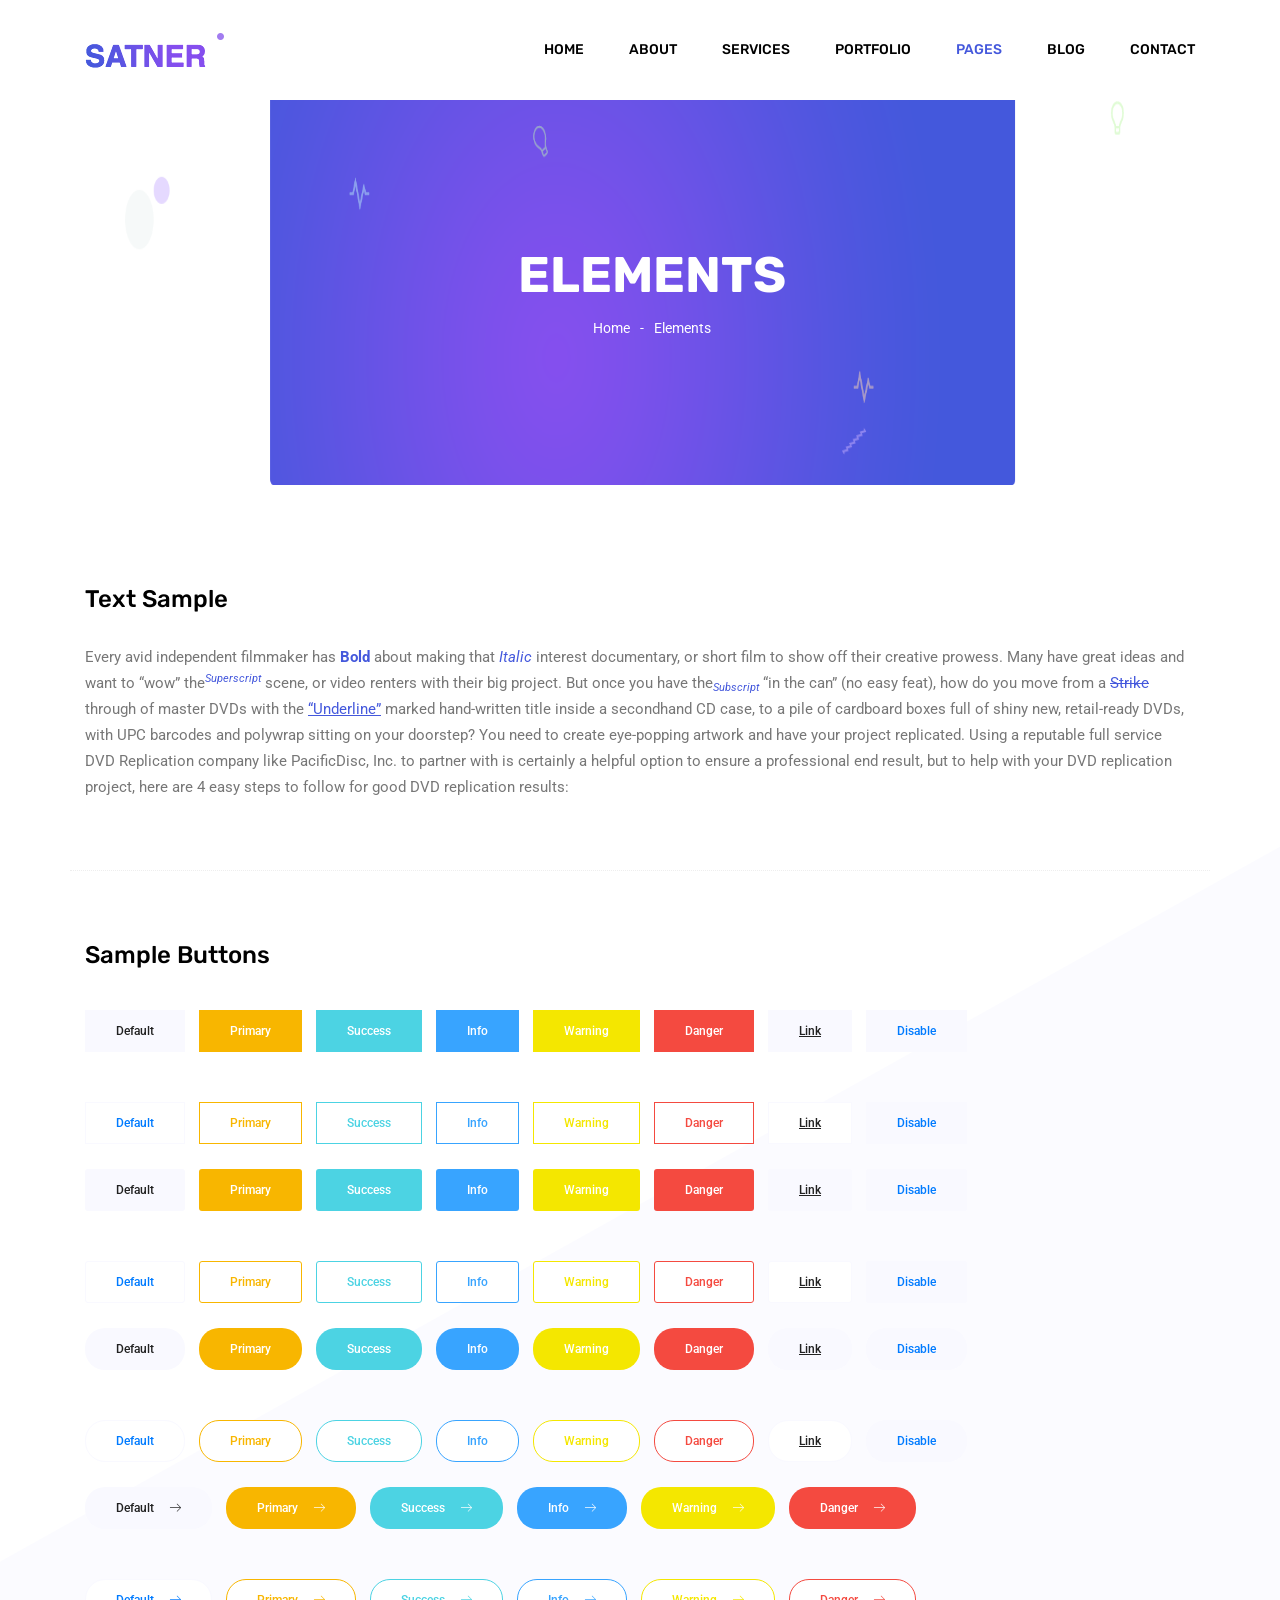
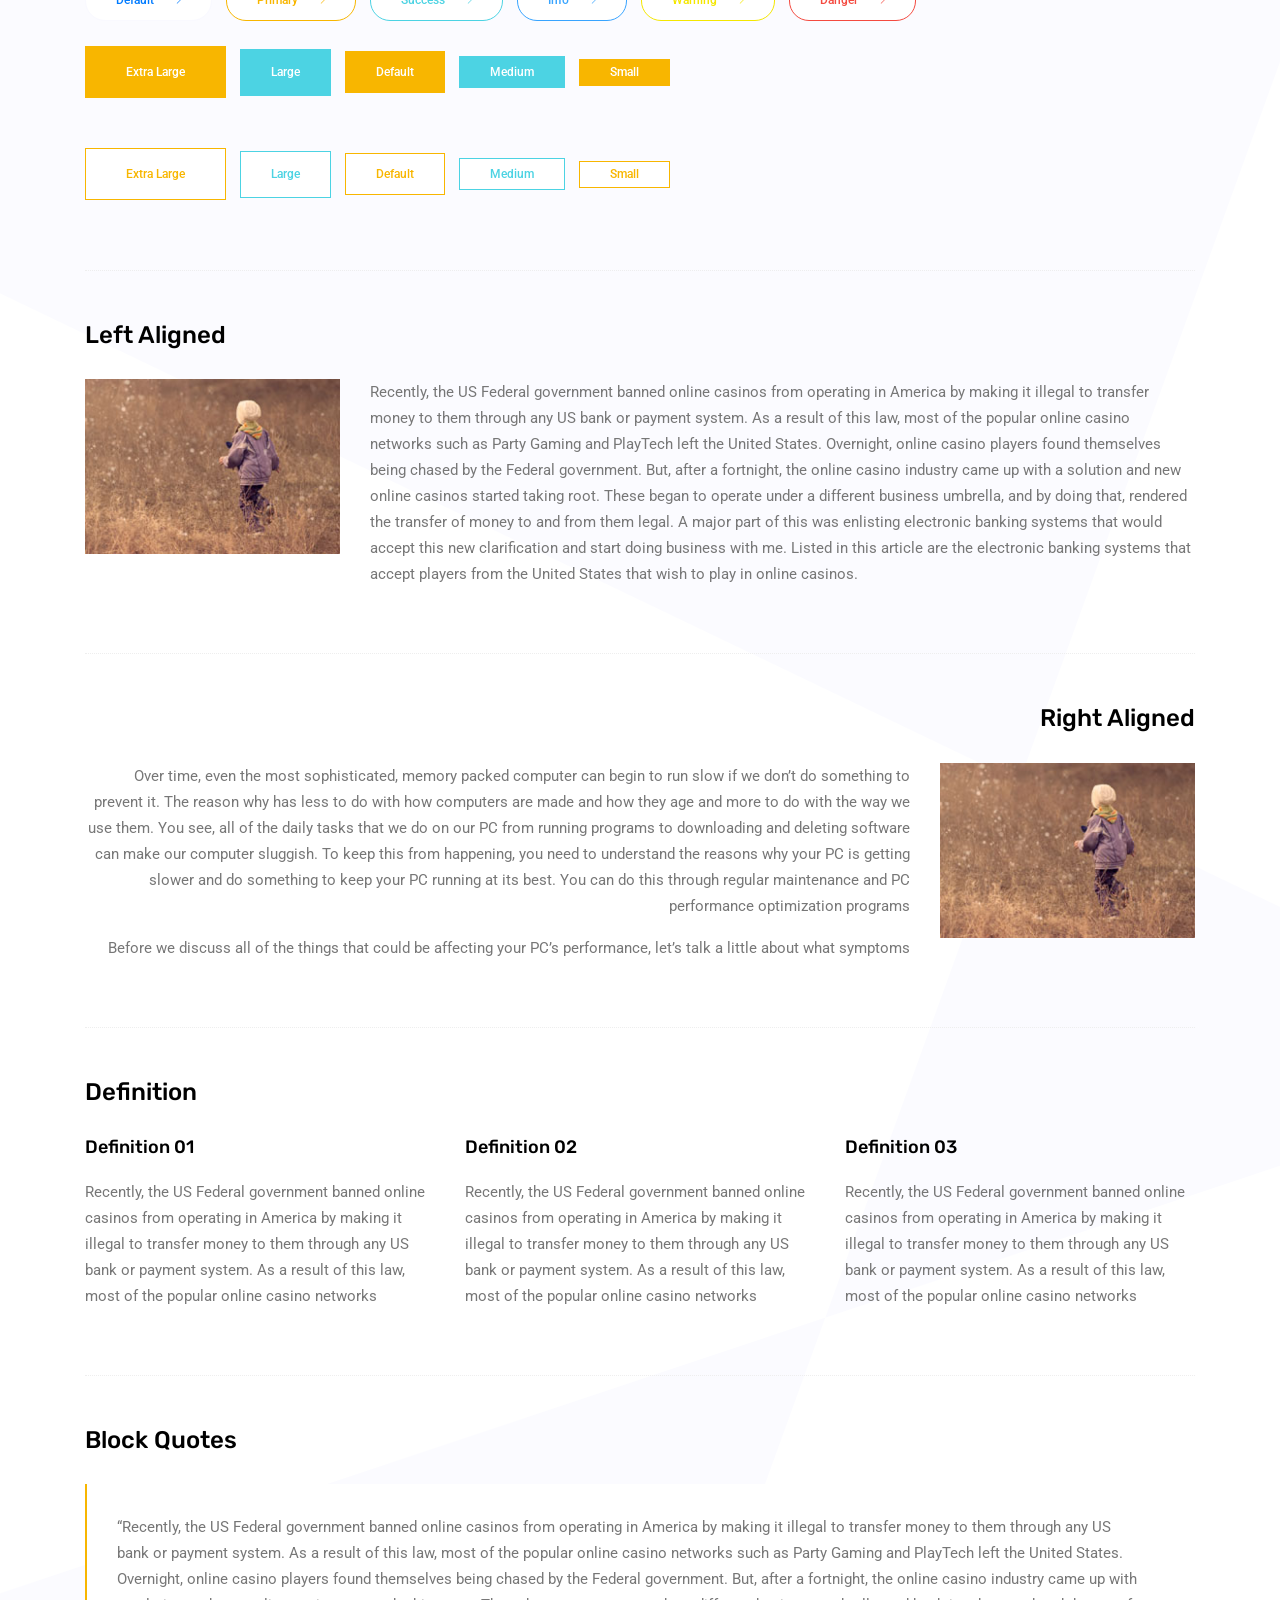
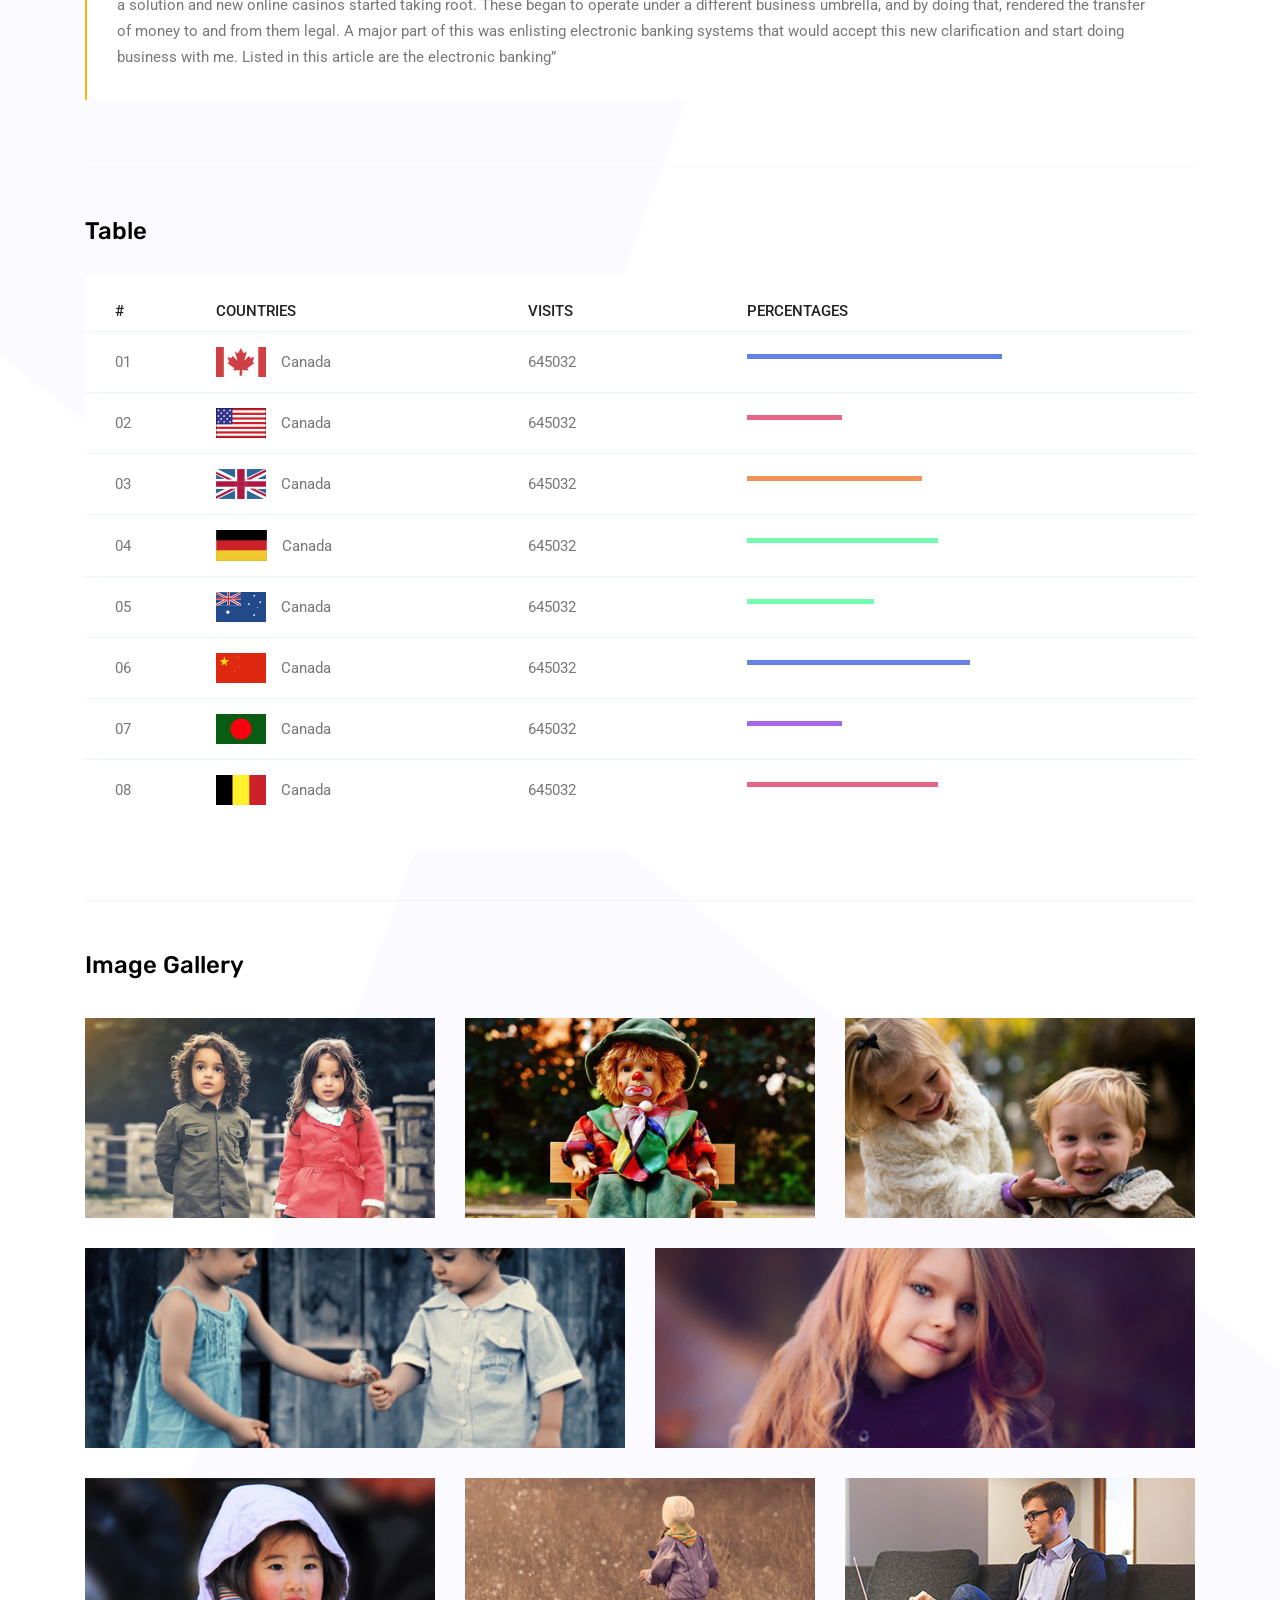
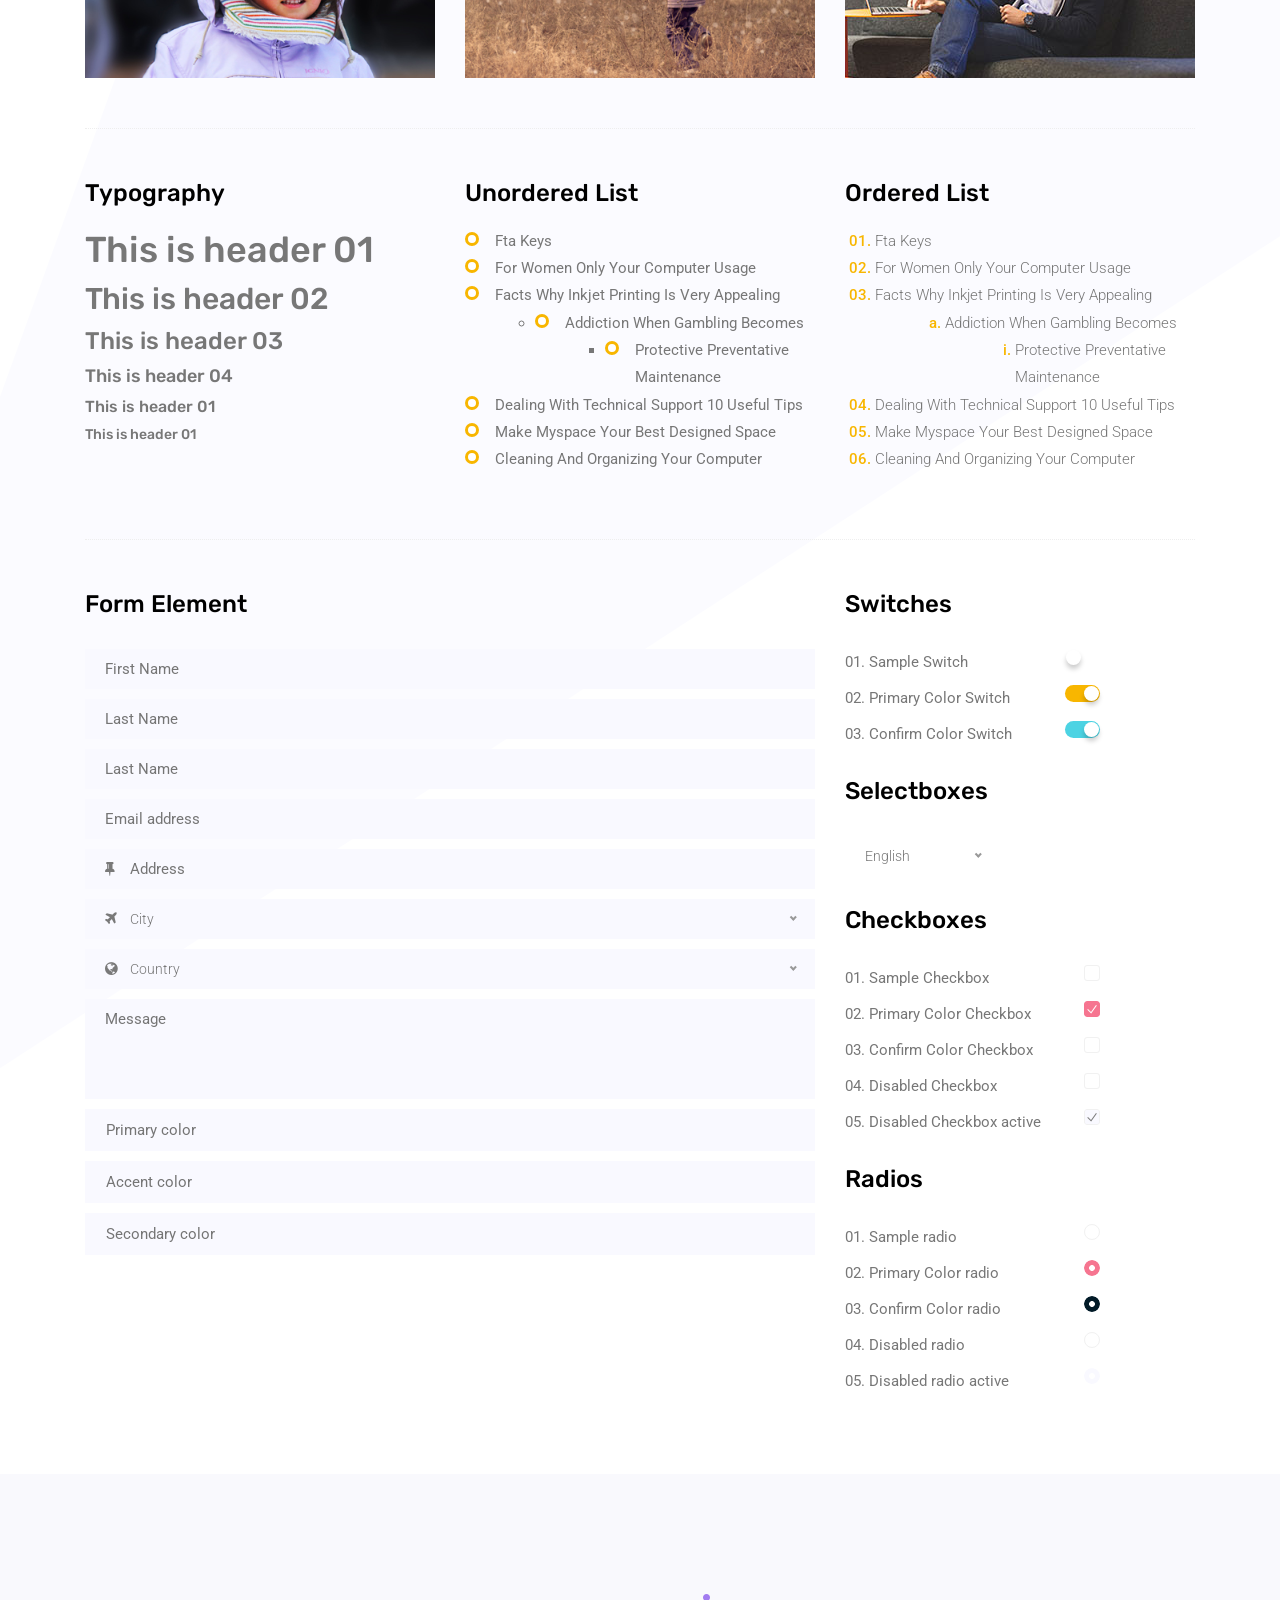
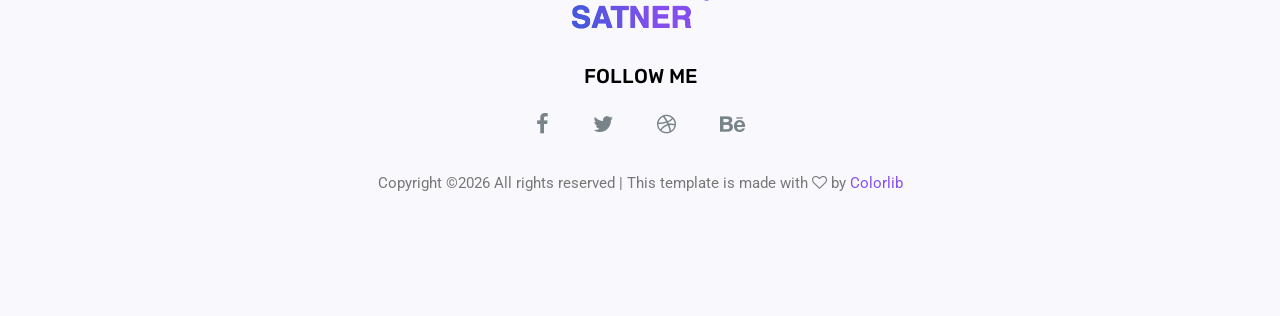
<file: elements.html>
<!doctype html>
<html lang="en">

<head>
	<!-- Required meta tags -->
	<meta charset="utf-8">
	<meta name="viewport" content="width=device-width, initial-scale=1, shrink-to-fit=no">
	<link rel="icon" href="img/favicon.png" type="image/png">
	<title>Elements</title>
	<!-- Bootstrap CSS -->
	<link rel="stylesheet" href="css/bootstrap.css">
	<link rel="stylesheet" href="vendors/linericon/style.css">
	<link rel="stylesheet" href="css/font-awesome.min.css">
	<link rel="stylesheet" href="vendors/owl-carousel/owl.carousel.min.css">
	<link rel="stylesheet" href="css/magnific-popup.css">
	<link rel="stylesheet" href="vendors/nice-select/css/nice-select.css">
	<!-- main css -->
	<link rel="stylesheet" href="css/style.css">
</head>

<body class="blog_version">

	<!--================ Start Header Area =================-->
	<header class="header_area">
		<div class="main_menu">
			<nav class="navbar navbar-expand-lg navbar-light">
				<div class="container">
					<!-- Brand and toggle get grouped for better mobile display -->
					<a class="navbar-brand logo_h" href="index.php"><img src="img/logo.png" alt=""></a>
					<button class="navbar-toggler" type="button" data-toggle="collapse" data-target="#navbarSupportedContent"
					 aria-controls="navbarSupportedContent" aria-expanded="false" aria-label="Toggle navigation">
						<span class="icon-bar"></span>
						<span class="icon-bar"></span>
						<span class="icon-bar"></span>
					</button>
					<!-- Collect the nav links, forms, and other content for toggling -->
					<div class="collapse navbar-collapse offset" id="navbarSupportedContent">
						<ul class="nav navbar-nav menu_nav justify-content-end">
							<li class="nav-item"><a class="nav-link" href="index.php">Home</a></li>
							<li class="nav-item"><a class="nav-link" href="about.html">About</a></li>
							<li class="nav-item"><a class="nav-link" href="services.html">Services</a></li>
							<li class="nav-item"><a class="nav-link" href="portfolio.html">Portfolio</a></li>
							<li class="nav-item submenu dropdown active">
								<a href="#" class="nav-link dropdown-toggle" data-toggle="dropdown" role="button" aria-haspopup="true"
								 aria-expanded="false">Pages</a>
								<ul class="dropdown-menu">
                                    <li class="nav-item"><a class="nav-link" href="elements.html">Elements</a></li>
                                    <li class="nav-item"><a class="nav-link" href="portfolio-details.html">Portfolio Details</a></li>
								</ul>
							</li>
							<li class="nav-item submenu dropdown">
								<a href="#" class="nav-link dropdown-toggle" data-toggle="dropdown" role="button" aria-haspopup="true"
								 aria-expanded="false">Blog</a>
								<ul class="dropdown-menu">
									<li class="nav-item"><a class="nav-link" href="blog.html">Blog</a></li>
									<li class="nav-item"><a class="nav-link" href="single-blog.html">Blog Details</a></li>
								</ul>
							</li>
							<li class="nav-item"><a class="nav-link" href="contact.html">Contact</a></li>
						</ul>
					</div>
				</div>
			</nav>
		</div>
	</header>
	<!--================ End Header Area =================-->

    <!--================ Start Banner Area =================-->
    <section class="banner_area">
        <div class="banner_inner d-flex align-items-center">
            <div class="container">
                <div class="banner_content text-center">
                    <h2>Elements</h2>
                    <div class="page_link">
                        <a href="index.php">Home</a>
                        <a href="elements.html">Elements</a>
                    </div>
                </div>
            </div>
        </div>
    </section>
    <!--================ End Banner Area =================-->
        
	<!-- Start Sample Area -->
	<section class="sample-text-area">
		<div class="container">
			<h3 class="text-heading title_color">Text Sample</h3>
			<p class="sample-text">
				Every avid independent filmmaker has <b>Bold</b> about making that <i>Italic</i> interest documentary, or short film to show off their creative prowess. Many have great ideas and want to “wow” the<sup>Superscript</sup> scene, or video renters with their big project.  But once you have the<sub>Subscript</sub> “in the can” (no easy feat), how do you move from a <del>Strike</del> through of master DVDs with the <u>“Underline”</u> marked hand-written title inside a secondhand CD case, to a pile of cardboard boxes full of shiny new, retail-ready DVDs, with UPC barcodes and polywrap sitting on your doorstep?  You need to create eye-popping artwork and have your project replicated. Using a reputable full service DVD Replication company like PacificDisc, Inc. to partner with is certainly a helpful option to ensure a professional end result, but to help with your DVD replication project, here are 4 easy steps to follow for good DVD replication results: 

			</p>
		</div>
	</section>
	<!-- End Sample Area -->

	<!-- Start Button -->
	<section class="button-area">
		<div class="container border-top-generic">
			<h3 class="text-heading title_color">Sample Buttons</h3>
			<div class="button-group-area">
				<a href="#" class="genric-btn default">Default</a>
				<a href="#" class="genric-btn primary">Primary</a>
				<a href="#" class="genric-btn success">Success</a>
				<a href="#" class="genric-btn info">Info</a>
				<a href="#" class="genric-btn warning">Warning</a>
				<a href="#" class="genric-btn danger">Danger</a>
				<a href="#" class="genric-btn link">Link</a>
				<a href="#" class="genric-btn disable">Disable</a>
			</div>
			<div class="button-group-area mt-10">
				<a href="#" class="genric-btn default-border">Default</a>
				<a href="#" class="genric-btn primary-border">Primary</a>
				<a href="#" class="genric-btn success-border">Success</a>
				<a href="#" class="genric-btn info-border">Info</a>
				<a href="#" class="genric-btn warning-border">Warning</a>
				<a href="#" class="genric-btn danger-border">Danger</a>
				<a href="#" class="genric-btn link-border">Link</a>
				<a href="#" class="genric-btn disable">Disable</a>
			</div>
			<div class="button-group-area mt-40">
				<a href="#" class="genric-btn default radius">Default</a>
				<a href="#" class="genric-btn primary radius">Primary</a>
				<a href="#" class="genric-btn success radius">Success</a>
				<a href="#" class="genric-btn info radius">Info</a>
				<a href="#" class="genric-btn warning radius">Warning</a>
				<a href="#" class="genric-btn danger radius">Danger</a>
				<a href="#" class="genric-btn link radius">Link</a>
				<a href="#" class="genric-btn disable radius">Disable</a>
			</div>
			<div class="button-group-area mt-10">
				<a href="#" class="genric-btn default-border radius">Default</a>
				<a href="#" class="genric-btn primary-border radius">Primary</a>
				<a href="#" class="genric-btn success-border radius">Success</a>
				<a href="#" class="genric-btn info-border radius">Info</a>
				<a href="#" class="genric-btn warning-border radius">Warning</a>
				<a href="#" class="genric-btn danger-border radius">Danger</a>
				<a href="#" class="genric-btn link-border radius">Link</a>
				<a href="#" class="genric-btn disable radius">Disable</a>
			</div>
			<div class="button-group-area mt-40">
				<a href="#" class="genric-btn default circle">Default</a>
				<a href="#" class="genric-btn primary circle">Primary</a>
				<a href="#" class="genric-btn success circle">Success</a>
				<a href="#" class="genric-btn info circle">Info</a>
				<a href="#" class="genric-btn warning circle">Warning</a>
				<a href="#" class="genric-btn danger circle">Danger</a>
				<a href="#" class="genric-btn link circle">Link</a>
				<a href="#" class="genric-btn disable circle">Disable</a>
			</div>
			<div class="button-group-area mt-10">
				<a href="#" class="genric-btn default-border circle">Default</a>
				<a href="#" class="genric-btn primary-border circle">Primary</a>
				<a href="#" class="genric-btn success-border circle">Success</a>
				<a href="#" class="genric-btn info-border circle">Info</a>
				<a href="#" class="genric-btn warning-border circle">Warning</a>
				<a href="#" class="genric-btn danger-border circle">Danger</a>
				<a href="#" class="genric-btn link-border circle">Link</a>
				<a href="#" class="genric-btn disable circle">Disable</a>
			</div>
			<div class="button-group-area mt-40">
				<a href="#" class="genric-btn default circle arrow">Default<span class="lnr lnr-arrow-right"></span></a>
				<a href="#" class="genric-btn primary circle arrow">Primary<span class="lnr lnr-arrow-right"></span></a>
				<a href="#" class="genric-btn success circle arrow">Success<span class="lnr lnr-arrow-right"></span></a>
				<a href="#" class="genric-btn info circle arrow">Info<span class="lnr lnr-arrow-right"></span></a>
				<a href="#" class="genric-btn warning circle arrow">Warning<span class="lnr lnr-arrow-right"></span></a>
				<a href="#" class="genric-btn danger circle arrow">Danger<span class="lnr lnr-arrow-right"></span></a>
			</div>
			<div class="button-group-area mt-10">
				<a href="#" class="genric-btn default-border circle arrow">Default<span class="lnr lnr-arrow-right"></span></a>
				<a href="#" class="genric-btn primary-border circle arrow">Primary<span class="lnr lnr-arrow-right"></span></a>
				<a href="#" class="genric-btn success-border circle arrow">Success<span class="lnr lnr-arrow-right"></span></a>
				<a href="#" class="genric-btn info-border circle arrow">Info<span class="lnr lnr-arrow-right"></span></a>
				<a href="#" class="genric-btn warning-border circle arrow">Warning<span class="lnr lnr-arrow-right"></span></a>
				<a href="#" class="genric-btn danger-border circle arrow">Danger<span class="lnr lnr-arrow-right"></span></a>
			</div>
			<div class="button-group-area mt-40">
				<a href="#" class="genric-btn primary e-large">Extra Large</a>
				<a href="#" class="genric-btn success large">Large</a>
				<a href="#" class="genric-btn primary">Default</a>
				<a href="#" class="genric-btn success medium">Medium</a>
				<a href="#" class="genric-btn primary small">Small</a>
			</div>
			<div class="button-group-area mt-10">
				<a href="#" class="genric-btn primary-border e-large">Extra Large</a>
				<a href="#" class="genric-btn success-border large">Large</a>
				<a href="#" class="genric-btn primary-border">Default</a>
				<a href="#" class="genric-btn success-border medium">Medium</a>
				<a href="#" class="genric-btn primary-border small">Small</a>
			</div>
		</div>
	</section>
	<!-- End Button -->
	
	<!-- Start Align Area -->
	<div class="whole-wrap">
		<div class="container">
			<div class="section-top-border">
				<h3 class="mb-30 title_color">Left Aligned</h3>
				<div class="row">
					<div class="col-md-3">
						<img src="img/elements/d.jpg" alt="" class="img-fluid">
					</div>
					<div class="col-md-9 mt-sm-20 left-align-p">
						<p>Recently, the US Federal government banned online casinos from operating in America by making it illegal to transfer money to them through any US bank or payment system. As a result of this law, most of the popular online casino networks such as Party Gaming and PlayTech left the United States. Overnight, online casino players found themselves being chased by the Federal government. But, after a fortnight, the online casino industry came up with a solution and new online casinos started taking root. These began to operate under a different business umbrella, and by doing that, rendered the transfer of money to and from them legal. A major part of this was enlisting electronic banking systems that would accept this new clarification and start doing business with me. Listed in this article are the electronic banking systems that accept players from the United States that wish to play in online casinos.</p>
					</div>
				</div>
			</div>
			<div class="section-top-border text-right">
				<h3 class="mb-30 title_color">Right Aligned</h3>
				<div class="row">
					<div class="col-md-9">
						<p class="text-right">Over time, even the most sophisticated, memory packed computer can begin to run slow if we don’t do something to prevent it. The reason why has less to do with how computers are made and how they age and more to do with the way we use them. You see, all of the daily tasks that we do on our PC from running programs to downloading and deleting software can make our computer sluggish. To keep this from happening, you need to understand the reasons why your PC is getting slower and do something to keep your PC running at its best. You can do this through regular maintenance and PC performance optimization programs</p>
						<p class="text-right">Before we discuss all of the things that could be affecting your PC’s performance, let’s talk a little about what symptoms</p>
					</div>
					<div class="col-md-3">
						<img src="img/elements/d.jpg" alt="" class="img-fluid">
					</div>
				</div>
			</div>
			<div class="section-top-border">
				<h3 class="mb-30 title_color">Definition</h3>
				<div class="row">
					<div class="col-md-4">
						<div class="single-defination">
							<h4 class="mb-20">Definition 01</h4>
							<p>Recently, the US Federal government banned online casinos from operating in America by making it illegal to transfer money to them through any US bank or payment system. As a result of this law, most of the popular online casino networks</p>
						</div>
					</div>
					<div class="col-md-4">
						<div class="single-defination">
							<h4 class="mb-20">Definition 02</h4>
							<p>Recently, the US Federal government banned online casinos from operating in America by making it illegal to transfer money to them through any US bank or payment system. As a result of this law, most of the popular online casino networks</p>
						</div>
					</div>
					<div class="col-md-4">
						<div class="single-defination">
							<h4 class="mb-20">Definition 03</h4>
							<p>Recently, the US Federal government banned online casinos from operating in America by making it illegal to transfer money to them through any US bank or payment system. As a result of this law, most of the popular online casino networks</p>
						</div>
					</div>
				</div>
			</div>
			<div class="section-top-border">
				<h3 class="mb-30 title_color">Block Quotes</h3>
				<div class="row">
					<div class="col-lg-12">
						<blockquote class="generic-blockquote">
							“Recently, the US Federal government banned online casinos from operating in America by making it illegal to transfer money to them through any US bank or payment system. As a result of this law, most of the popular online casino networks such as Party Gaming and PlayTech left the United States. Overnight, online casino players found themselves being chased by the Federal government. But, after a fortnight, the online casino industry came up with a solution and new online casinos started taking root. These began to operate under a different business umbrella, and by doing that, rendered the transfer of money to and from them legal. A major part of this was enlisting electronic banking systems that would accept this new clarification and start doing business with me. Listed in this article are the electronic banking” 
						</blockquote>
					</div>
				</div>
			</div>
			<div class="section-top-border">
				<h3 class="mb-30 title_color">Table</h3>
				<div class="progress-table-wrap">
					<div class="progress-table">
						<div class="table-head">
							<div class="serial">#</div>
							<div class="country">Countries</div>
							<div class="visit">Visits</div>
							<div class="percentage">Percentages</div>
						</div>
						<div class="table-row">
							<div class="serial">01</div>
							<div class="country"> <img src="img/elements/f1.jpg" alt="flag">Canada</div>
							<div class="visit">645032</div>
							<div class="percentage">
								<div class="progress">
									<div class="progress-bar color-1" role="progressbar" style="width: 80%" aria-valuenow="80" aria-valuemin="0" aria-valuemax="100"></div>
								</div>
							</div>
						</div>
						<div class="table-row">
							<div class="serial">02</div>
							<div class="country"> <img src="img/elements/f2.jpg" alt="flag">Canada</div>
							<div class="visit">645032</div>
							<div class="percentage">
								<div class="progress">
									<div class="progress-bar color-2" role="progressbar" style="width: 30%" aria-valuenow="30" aria-valuemin="0" aria-valuemax="100"></div>
								</div>
							</div>
						</div>
						<div class="table-row">
							<div class="serial">03</div>
							<div class="country"> <img src="img/elements/f3.jpg" alt="flag">Canada</div>
							<div class="visit">645032</div>
							<div class="percentage">
								<div class="progress">
									<div class="progress-bar color-3" role="progressbar" style="width: 55%" aria-valuenow="55" aria-valuemin="0" aria-valuemax="100"></div>
								</div>
							</div>
						</div>
						<div class="table-row">
							<div class="serial">04</div>
							<div class="country"> <img src="img/elements/f4.jpg" alt="flag">Canada</div>
							<div class="visit">645032</div>
							<div class="percentage">
								<div class="progress">
									<div class="progress-bar color-4" role="progressbar" style="width: 60%" aria-valuenow="60" aria-valuemin="0" aria-valuemax="100"></div>
								</div>
							</div>
						</div>
						<div class="table-row">
							<div class="serial">05</div>
							<div class="country"> <img src="img/elements/f5.jpg" alt="flag">Canada</div>
							<div class="visit">645032</div>
							<div class="percentage">
								<div class="progress">
									<div class="progress-bar color-5" role="progressbar" style="width: 40%" aria-valuenow="40" aria-valuemin="0" aria-valuemax="100"></div>
								</div>
							</div>
						</div>
						<div class="table-row">
							<div class="serial">06</div>
							<div class="country"> <img src="img/elements/f6.jpg" alt="flag">Canada</div>
							<div class="visit">645032</div>
							<div class="percentage">
								<div class="progress">
									<div class="progress-bar color-6" role="progressbar" style="width: 70%" aria-valuenow="70" aria-valuemin="0" aria-valuemax="100"></div>
								</div>
							</div>
						</div>
						<div class="table-row">
							<div class="serial">07</div>
							<div class="country"> <img src="img/elements/f7.jpg" alt="flag">Canada</div>
							<div class="visit">645032</div>
							<div class="percentage">
								<div class="progress">
									<div class="progress-bar color-7" role="progressbar" style="width: 30%" aria-valuenow="30" aria-valuemin="0" aria-valuemax="100"></div>
								</div>
							</div>
						</div>
						<div class="table-row">
							<div class="serial">08</div>
							<div class="country"> <img src="img/elements/f8.jpg" alt="flag">Canada</div>
							<div class="visit">645032</div>
							<div class="percentage">
								<div class="progress">
									<div class="progress-bar color-8" role="progressbar" style="width: 60%" aria-valuenow="60" aria-valuemin="0" aria-valuemax="100"></div>
								</div>
							</div>
						</div>
					</div>
				</div>
			</div>
			<div class="section-top-border">
				<h3 class="title_color">Image Gallery</h3>
				<div class="row gallery-item">
					<div class="col-md-4">
						<a href="img/elements/g1.jpg" class="img-gal"><div class="single-gallery-image" style="background: url(img/elements/g1.jpg);"></div></a>
					</div>
					<div class="col-md-4">
						<a href="img/elements/g2.jpg" class="img-gal"><div class="single-gallery-image" style="background: url(img/elements/g2.jpg);"></div></a>
					</div>
					<div class="col-md-4">
						<a href="img/elements/g3.jpg" class="img-gal"><div class="single-gallery-image" style="background: url(img/elements/g3.jpg);"></div></a>
					</div>
					<div class="col-md-6">
						<a href="img/elements/g4.jpg" class="img-gal"><div class="single-gallery-image" style="background: url(img/elements/g4.jpg);"></div></a>
					</div>
					<div class="col-md-6">
						<a href="img/elements/g5.jpg" class="img-gal"><div class="single-gallery-image" style="background: url(img/elements/g5.jpg);"></div></a>
					</div>
					<div class="col-md-4">
						<a href="img/elements/g6.jpg" class="img-gal"><div class="single-gallery-image" style="background: url(img/elements/g6.jpg);"></div></a>
					</div>
					<div class="col-md-4">
						<a href="img/elements/g7.jpg" class="img-gal"><div class="single-gallery-image" style="background: url(img/elements/g7.jpg);"></div></a>
					</div>
					<div class="col-md-4">
						<a href="img/elements/g8.jpg" class="img-gal"><div class="single-gallery-image" style="background: url(img/elements/g8.jpg);"></div></a>
					</div>
				</div>
			</div>
			<div class="section-top-border">
				<div class="row">
					<div class="col-lg-4 col-sm-6 typo-sec">
						<h3 class="mb-20 title_color">Typography</h3>
						<div class="typography">
							<h1 class="typo-list">This is header 01</h1>
							<h2 class="typo-list">This is header 02</h2>
							<h3 class="typo-list">This is header 03</h3>
							<h4 class="typo-list">This is header 04</h4>
							<h5 class="typo-list">This is header 01</h5>
							<h6 class="typo-list">This is header 01</h6>
						</div>
					</div>
					<div class="col-lg-4 col-sm-6 mt-sm-30 typo-sec">
						<h3 class="mb-20 title_color">Unordered List</h3>
						<div class="">
							<ul class="unordered-list">
								<li>Fta Keys</li>
								<li>For Women Only Your Computer Usage</li>
								<li>Facts Why Inkjet Printing Is Very Appealing
									<ul>
										<li>Addiction When Gambling Becomes
											<ul>
												<li>Protective Preventative Maintenance</li>
											</ul>
										</li>
									</ul>
								</li>
								<li>Dealing With Technical Support 10 Useful Tips</li>
								<li>Make Myspace Your Best Designed Space</li>
								<li>Cleaning And Organizing Your Computer</li>
							</ul>
						</div>
					</div>
					<div class="col-lg-4 col-sm-6 mt-sm-30 typo-sec">
						<h3 class="mb-20 title_color">Ordered List</h3>
						<div class="">
							<ol class="ordered-list">
								<li><span>Fta Keys</span></li>
								<li><span>For Women Only Your Computer Usage</span></li>
								<li><span>Facts Why Inkjet Printing Is Very Appealing</span>
									<ol class="ordered-list-alpha">
										<li><span>Addiction When Gambling Becomes</span>
											<ol class="ordered-list-roman">
												<li><span>Protective Preventative Maintenance</span></li>
											</ol>
										</li>
									</ol>
								</li>
								<li><span>Dealing With Technical Support 10 Useful Tips</span></li>
								<li><span>Make Myspace Your Best Designed Space</span></li>
								<li><span>Cleaning And Organizing Your Computer</span></li>
							</ol>
						</div>
					</div>
				</div>
			</div>
			<div class="section-top-border">
				<div class="row">
					<div class="col-lg-8 col-md-8">
						<h3 class="mb-30 title_color">Form Element</h3>
						<form action="#">
							<div class="mt-10">
								<input type="text" name="first_name" placeholder="First Name" onfocus="this.placeholder = ''" onblur="this.placeholder = 'First Name'" required class="single-input">
							</div>
							<div class="mt-10">
								<input type="text" name="last_name" placeholder="Last Name" onfocus="this.placeholder = ''" onblur="this.placeholder = 'Last Name'" required class="single-input">
							</div>
							<div class="mt-10">
								<input type="text" name="last_name" placeholder="Last Name" onfocus="this.placeholder = ''" onblur="this.placeholder = 'Last Name'" required class="single-input">
							</div>
							<div class="mt-10">
								<input type="email" name="EMAIL" placeholder="Email address" onfocus="this.placeholder = ''" onblur="this.placeholder = 'Email address'" required class="single-input">
							</div>
							<div class="input-group-icon mt-10">
								<div class="icon"><i class="fa fa-thumb-tack" aria-hidden="true"></i></div>
								<input type="text" name="address" placeholder="Address" onfocus="this.placeholder = ''" onblur="this.placeholder = 'Address'" required class="single-input">
							</div>
							<div class="input-group-icon mt-10">
								<div class="icon"><i class="fa fa-plane" aria-hidden="true"></i></div>
								<div class="form-select" id="default-select">
									<select>
										<option value="1">City</option>
										<option value="1">Dhaka</option>
										<option value="1">Dilli</option>
										<option value="1">Newyork</option>
										<option value="1">Islamabad</option>
									</select>
								</div>
							</div>
							<div class="input-group-icon mt-10">
								<div class="icon"><i class="fa fa-globe" aria-hidden="true"></i></div>
								<div class="form-select" id="default-select2">
									<select>
										<option value="1">Country</option>
										<option value="1">Bangladesh</option>
										<option value="1">India</option>
										<option value="1">England</option>
										<option value="1">Srilanka</option>
									</select>
								</div>
							</div>
							
							<div class="mt-10">
								<textarea class="single-textarea" placeholder="Message" onfocus="this.placeholder = ''" onblur="this.placeholder = 'Message'" required></textarea>
							</div>
							<div class="mt-10">
								<input type="text" name="first_name" placeholder="Primary color" onfocus="this.placeholder = ''" onblur="this.placeholder = 'Primary color'" required class="single-input-primary">
							</div>
							<div class="mt-10">
								<input type="text" name="first_name" placeholder="Accent color" onfocus="this.placeholder = ''" onblur="this.placeholder = 'Accent color'" required class="single-input-accent">
							</div>
							<div class="mt-10">
								<input type="text" name="first_name" placeholder="Secondary color" onfocus="this.placeholder = ''" onblur="this.placeholder = 'Secondary color'" required class="single-input-secondary">
							</div>
						</form>
					</div>
					<div class="col-lg-3 col-md-4 mt-sm-30 element-wrap">
						<div class="single-element-widget">
							<h3 class="mb-30 title_color">Switches</h3>
							<div class="switch-wrap d-flex justify-content-between">
								<p>01. Sample Switch</p>
								<div class="primary-switch">
									<input type="checkbox" id="default-switch">
									<label for="default-switch"></label>
								</div>
							</div>
							<div class="switch-wrap d-flex justify-content-between">
								<p>02. Primary Color Switch</p>
								<div class="primary-switch">
									<input type="checkbox" id="primary-switch" checked>
									<label for="primary-switch"></label>
								</div>
							</div>
							<div class="switch-wrap d-flex justify-content-between">
								<p>03. Confirm Color Switch</p>
								<div class="confirm-switch">
									<input type="checkbox" id="confirm-switch" checked>
									<label for="confirm-switch"></label>
								</div>
							</div>
						</div>
						<div class="single-element-widget">
							<h3 class="mb-30 title_color">Selectboxes</h3>
							<div class="default-select" id="default-select">
								<select>
									<option value="1">English</option>
									<option value="1">Spanish</option>
									<option value="1">Arabic</option>
									<option value="1">Portuguise</option>
									<option value="1">Bengali</option>
								</select>
							</div>
						</div>
						<div class="single-element-widget">
							<h3 class="mb-30 title_color">Checkboxes</h3>
							<div class="switch-wrap d-flex justify-content-between">
								<p>01. Sample Checkbox</p>
								<div class="primary-checkbox">
									<input type="checkbox" id="default-checkbox">
									<label for="default-checkbox"></label>
								</div>
							</div>
							<div class="switch-wrap d-flex justify-content-between">
								<p>02. Primary Color Checkbox</p>
								<div class="primary-checkbox">
									<input type="checkbox" id="primary-checkbox" checked>
									<label for="primary-checkbox"></label>
								</div>
							</div>
							<div class="switch-wrap d-flex justify-content-between">
								<p>03. Confirm Color Checkbox</p>
								<div class="confirm-checkbox">
									<input type="checkbox" id="confirm-checkbox">
									<label for="confirm-checkbox"></label>
								</div>
							</div>
							<div class="switch-wrap d-flex justify-content-between">
								<p>04. Disabled Checkbox</p>
								<div class="disabled-checkbox">
									<input type="checkbox" id="disabled-checkbox" disabled>
									<label for="disabled-checkbox"></label>
								</div>
							</div>
							<div class="switch-wrap d-flex justify-content-between">
								<p>05. Disabled Checkbox active</p>
								<div class="disabled-checkbox">
									<input type="checkbox" id="disabled-checkbox-active" checked disabled>
									<label for="disabled-checkbox-active"></label>
								</div>
							</div>
						</div>
						<div class="single-element-widget">
							<h3 class="mb-30 title_color">Radios</h3>
							<div class="switch-wrap d-flex justify-content-between">
								<p>01. Sample radio</p>
								<div class="primary-radio">
									<input type="checkbox" id="default-radio">
									<label for="default-radio"></label>
								</div>
							</div>
							<div class="switch-wrap d-flex justify-content-between">
								<p>02. Primary Color radio</p>
								<div class="primary-radio">
									<input type="checkbox" id="primary-radio" checked>
									<label for="primary-radio"></label>
								</div>
							</div>
							<div class="switch-wrap d-flex justify-content-between">
								<p>03. Confirm Color radio</p>
								<div class="confirm-radio">
									<input type="checkbox" id="confirm-radio" checked>
									<label for="confirm-radio"></label>
								</div>
							</div>
							<div class="switch-wrap d-flex justify-content-between">
								<p>04. Disabled radio</p>
								<div class="disabled-radio">
									<input type="checkbox" id="disabled-radio" disabled>
									<label for="disabled-radio"></label>
								</div>
							</div>
							<div class="switch-wrap d-flex justify-content-between">
								<p>05. Disabled radio active</p>
								<div class="disabled-radio">
									<input type="checkbox" id="disabled-radio-active" checked disabled>
									<label for="disabled-radio-active"></label>
								</div>
							</div>
						</div>
					</div>
				</div>
			</div>
		</div>
	</div>
	<!-- End Align Area -->
        
    <!--================Footer Area =================-->
	<footer class="footer_area">
		<div class="container">
			<div class="row justify-content-center">
				<div class="col-lg-12">
					<div class="footer_top flex-column">
						<div class="footer_logo">
							<a href="#">
								<img src="img/logo.png" alt="">
							</a>
							<h4>Follow Me</h4>
						</div>
						<div class="footer_social">
							<a href="#"><i class="fa fa-facebook"></i></a>
							<a href="#"><i class="fa fa-twitter"></i></a>
							<a href="#"><i class="fa fa-dribbble"></i></a>
							<a href="#"><i class="fa fa-behance"></i></a>
						</div>
					</div>
				</div>
			</div>
			<div class="row footer_bottom justify-content-center">
				<p class="col-lg-8 col-sm-12 footer-text">
					<!-- Link back to Colorlib can't be removed. Template is licensed under CC BY 3.0. -->
Copyright &copy;<script>document.write(new Date().getFullYear());</script> All rights reserved | This template is made with <i class="fa fa-heart-o" aria-hidden="true"></i> by <a href="https://colorlib.com" target="_blank">Colorlib</a>
<!-- Link back to Colorlib can't be removed. Template is licensed under CC BY 3.0. --></p>
			</div>
		</div>
	</footer>
	<!--================End Footer Area =================-->
		   
		<!-- Optional JavaScript -->
		<!-- jQuery first, then Popper.js, then Bootstrap JS -->
		<script src="js/jquery-3.2.1.min.js"></script>
		<script src="js/popper.js"></script>
		<script src="js/bootstrap.min.js"></script>
		<script src="js/stellar.js"></script>
		<script src="vendors/lightbox/simpleLightbox.min.js"></script>
		<script src="vendors/nice-select/js/jquery.nice-select.min.js"></script>
		<script src="vendors/isotope/imagesloaded.pkgd.min.js"></script>
		<script src="vendors/isotope/isotope-min.js"></script>
		<script src="vendors/owl-carousel/owl.carousel.min.js"></script>
		<script src="js/jquery.ajaxchimp.min.js"></script>
		<script src="js/mail-script.js"></script>
		<script src="js/theme.js"></script>
	</body>
</html>
</file>
<file: vendors/linericon/style.css>
@font-face {
	font-family: 'Linearicons-Free';
	src:url('fonts/Linearicons-Free.eot?w118d');
	src:url('fonts/Linearicons-Free.eot?#iefixw118d') format('embedded-opentype'),
		url('fonts/Linearicons-Free.woff2?w118d') format('woff2'),
		url('fonts/Linearicons-Free.woff?w118d') format('woff'),
		url('fonts/Linearicons-Free.ttf?w118d') format('truetype'),
		url('fonts/Linearicons-Free.svg?w118d#Linearicons-Free') format('svg');
	font-weight: normal;
	font-style: normal;
}

.lnr {
	font-family: 'Linearicons-Free';
	speak: none;
	font-style: normal;
	font-weight: normal;
	font-variant: normal;
	text-transform: none;
	line-height: 1;

	/* Better Font Rendering =========== */
	-webkit-font-smoothing: antialiased;
	-moz-osx-font-smoothing: grayscale;
}

.lnr-home:before {
	content: "\e800";
}
.lnr-apartment:before {
	content: "\e801";
}
.lnr-pencil:before {
	content: "\e802";
}
.lnr-magic-wand:before {
	content: "\e803";
}
.lnr-drop:before {
	content: "\e804";
}
.lnr-lighter:before {
	content: "\e805";
}
.lnr-poop:before {
	content: "\e806";
}
.lnr-sun:before {
	content: "\e807";
}
.lnr-moon:before {
	content: "\e808";
}
.lnr-cloud:before {
	content: "\e809";
}
.lnr-cloud-upload:before {
	content: "\e80a";
}
.lnr-cloud-download:before {
	content: "\e80b";
}
.lnr-cloud-sync:before {
	content: "\e80c";
}
.lnr-cloud-check:before {
	content: "\e80d";
}
.lnr-database:before {
	content: "\e80e";
}
.lnr-lock:before {
	content: "\e80f";
}
.lnr-cog:before {
	content: "\e810";
}
.lnr-trash:before {
	content: "\e811";
}
.lnr-dice:before {
	content: "\e812";
}
.lnr-heart:before {
	content: "\e813";
}
.lnr-star:before {
	content: "\e814";
}
.lnr-star-half:before {
	content: "\e815";
}
.lnr-star-empty:before {
	content: "\e816";
}
.lnr-flag:before {
	content: "\e817";
}
.lnr-envelope:before {
	content: "\e818";
}
.lnr-paperclip:before {
	content: "\e819";
}
.lnr-inbox:before {
	content: "\e81a";
}
.lnr-eye:before {
	content: "\e81b";
}
.lnr-printer:before {
	content: "\e81c";
}
.lnr-file-empty:before {
	content: "\e81d";
}
.lnr-file-add:before {
	content: "\e81e";
}
.lnr-enter:before {
	content: "\e81f";
}
.lnr-exit:before {
	content: "\e820";
}
.lnr-graduation-hat:before {
	content: "\e821";
}
.lnr-license:before {
	content: "\e822";
}
.lnr-music-note:before {
	content: "\e823";
}
.lnr-film-play:before {
	content: "\e824";
}
.lnr-camera-video:before {
	content: "\e825";
}
.lnr-camera:before {
	content: "\e826";
}
.lnr-picture:before {
	content: "\e827";
}
.lnr-book:before {
	content: "\e828";
}
.lnr-bookmark:before {
	content: "\e829";
}
.lnr-user:before {
	content: "\e82a";
}
.lnr-users:before {
	content: "\e82b";
}
.lnr-shirt:before {
	content: "\e82c";
}
.lnr-store:before {
	content: "\e82d";
}
.lnr-cart:before {
	content: "\e82e";
}
.lnr-tag:before {
	content: "\e82f";
}
.lnr-phone-handset:before {
	content: "\e830";
}
.lnr-phone:before {
	content: "\e831";
}
.lnr-pushpin:before {
	content: "\e832";
}
.lnr-map-marker:before {
	content: "\e833";
}
.lnr-map:before {
	content: "\e834";
}
.lnr-location:before {
	content: "\e835";
}
.lnr-calendar-full:before {
	content: "\e836";
}
.lnr-keyboard:before {
	content: "\e837";
}
.lnr-spell-check:before {
	content: "\e838";
}
.lnr-screen:before {
	content: "\e839";
}
.lnr-smartphone:before {
	content: "\e83a";
}
.lnr-tablet:before {
	content: "\e83b";
}
.lnr-laptop:before {
	content: "\e83c";
}
.lnr-laptop-phone:before {
	content: "\e83d";
}
.lnr-power-switch:before {
	content: "\e83e";
}
.lnr-bubble:before {
	content: "\e83f";
}
.lnr-heart-pulse:before {
	content: "\e840";
}
.lnr-construction:before {
	content: "\e841";
}
.lnr-pie-chart:before {
	content: "\e842";
}
.lnr-chart-bars:before {
	content: "\e843";
}
.lnr-gift:before {
	content: "\e844";
}
.lnr-diamond:before {
	content: "\e845";
}
.lnr-linearicons:before {
	content: "\e846";
}
.lnr-dinner:before {
	content: "\e847";
}
.lnr-coffee-cup:before {
	content: "\e848";
}
.lnr-leaf:before {
	content: "\e849";
}
.lnr-paw:before {
	content: "\e84a";
}
.lnr-rocket:before {
	content: "\e84b";
}
.lnr-briefcase:before {
	content: "\e84c";
}
.lnr-bus:before {
	content: "\e84d";
}
.lnr-car:before {
	content: "\e84e";
}
.lnr-train:before {
	content: "\e84f";
}
.lnr-bicycle:before {
	content: "\e850";
}
.lnr-wheelchair:before {
	content: "\e851";
}
.lnr-select:before {
	content: "\e852";
}
.lnr-earth:before {
	content: "\e853";
}
.lnr-smile:before {
	content: "\e854";
}
.lnr-sad:before {
	content: "\e855";
}
.lnr-neutral:before {
	content: "\e856";
}
.lnr-mustache:before {
	content: "\e857";
}
.lnr-alarm:before {
	content: "\e858";
}
.lnr-bullhorn:before {
	content: "\e859";
}
.lnr-volume-high:before {
	content: "\e85a";
}
.lnr-volume-medium:before {
	content: "\e85b";
}
.lnr-volume-low:before {
	content: "\e85c";
}
.lnr-volume:before {
	content: "\e85d";
}
.lnr-mic:before {
	content: "\e85e";
}
.lnr-hourglass:before {
	content: "\e85f";
}
.lnr-undo:before {
	content: "\e860";
}
.lnr-redo:before {
	content: "\e861";
}
.lnr-sync:before {
	content: "\e862";
}
.lnr-history:before {
	content: "\e863";
}
.lnr-clock:before {
	content: "\e864";
}
.lnr-download:before {
	content: "\e865";
}
.lnr-upload:before {
	content: "\e866";
}
.lnr-enter-down:before {
	content: "\e867";
}
.lnr-exit-up:before {
	content: "\e868";
}
.lnr-bug:before {
	content: "\e869";
}
.lnr-code:before {
	content: "\e86a";
}
.lnr-link:before {
	content: "\e86b";
}
.lnr-unlink:before {
	content: "\e86c";
}
.lnr-thumbs-up:before {
	content: "\e86d";
}
.lnr-thumbs-down:before {
	content: "\e86e";
}
.lnr-magnifier:before {
	content: "\e86f";
}
.lnr-cross:before {
	content: "\e870";
}
.lnr-menu:before {
	content: "\e871";
}
.lnr-list:before {
	content: "\e872";
}
.lnr-chevron-up:before {
	content: "\e873";
}
.lnr-chevron-down:before {
	content: "\e874";
}
.lnr-chevron-left:before {
	content: "\e875";
}
.lnr-chevron-right:before {
	content: "\e876";
}
.lnr-arrow-up:before {
	content: "\e877";
}
.lnr-arrow-down:before {
	content: "\e878";
}
.lnr-arrow-left:before {
	content: "\e879";
}
.lnr-arrow-right:before {
	content: "\e87a";
}
.lnr-move:before {
	content: "\e87b";
}
.lnr-warning:before {
	content: "\e87c";
}
.lnr-question-circle:before {
	content: "\e87d";
}
.lnr-menu-circle:before {
	content: "\e87e";
}
.lnr-checkmark-circle:before {
	content: "\e87f";
}
.lnr-cross-circle:before {
	content: "\e880";
}
.lnr-plus-circle:before {
	content: "\e881";
}
.lnr-circle-minus:before {
	content: "\e882";
}
.lnr-arrow-up-circle:before {
	content: "\e883";
}
.lnr-arrow-down-circle:before {
	content: "\e884";
}
.lnr-arrow-left-circle:before {
	content: "\e885";
}
.lnr-arrow-right-circle:before {
	content: "\e886";
}
.lnr-chevron-up-circle:before {
	content: "\e887";
}
.lnr-chevron-down-circle:before {
	content: "\e888";
}
.lnr-chevron-left-circle:before {
	content: "\e889";
}
.lnr-chevron-right-circle:before {
	content: "\e88a";
}
.lnr-crop:before {
	content: "\e88b";
}
.lnr-frame-expand:before {
	content: "\e88c";
}
.lnr-frame-contract:before {
	content: "\e88d";
}
.lnr-layers:before {
	content: "\e88e";
}
.lnr-funnel:before {
	content: "\e88f";
}
.lnr-text-format:before {
	content: "\e890";
}
.lnr-text-format-remove:before {
	content: "\e891";
}
.lnr-text-size:before {
	content: "\e892";
}
.lnr-bold:before {
	content: "\e893";
}
.lnr-italic:before {
	content: "\e894";
}
.lnr-underline:before {
	content: "\e895";
}
.lnr-strikethrough:before {
	content: "\e896";
}
.lnr-highlight:before {
	content: "\e897";
}
.lnr-text-align-left:before {
	content: "\e898";
}
.lnr-text-align-center:before {
	content: "\e899";
}
.lnr-text-align-right:before {
	content: "\e89a";
}
.lnr-text-align-justify:before {
	content: "\e89b";
}
.lnr-line-spacing:before {
	content: "\e89c";
}
.lnr-indent-increase:before {
	content: "\e89d";
}
.lnr-indent-decrease:before {
	content: "\e89e";
}
.lnr-pilcrow:before {
	content: "\e89f";
}
.lnr-direction-ltr:before {
	content: "\e8a0";
}
.lnr-direction-rtl:before {
	content: "\e8a1";
}
.lnr-page-break:before {
	content: "\e8a2";
}
.lnr-sort-alpha-asc:before {
	content: "\e8a3";
}
.lnr-sort-amount-asc:before {
	content: "\e8a4";
}
.lnr-hand:before {
	content: "\e8a5";
}
.lnr-pointer-up:before {
	content: "\e8a6";
}
.lnr-pointer-right:before {
	content: "\e8a7";
}
.lnr-pointer-down:before {
	content: "\e8a8";
}
.lnr-pointer-left:before {
	content: "\e8a9";
}
</file>
<file: vendors/nice-select/css/nice-select.css>
.nice-select {
  -webkit-tap-highlight-color: transparent;
  background-color: #fff;
  border-radius: 5px;
  border: solid 1px #e8e8e8;
  box-sizing: border-box;
  clear: both;
  cursor: pointer;
  display: block;
  float: left;
  font-family: inherit;
  font-size: 14px;
  font-weight: normal;
  height: 42px;
  line-height: 40px;
  outline: none;
  padding-left: 18px;
  padding-right: 30px;
  position: relative;
  text-align: left !important;
  -webkit-transition: all 0.2s ease-in-out;
  transition: all 0.2s ease-in-out;
  -webkit-user-select: none;
     -moz-user-select: none;
      -ms-user-select: none;
          user-select: none;
  white-space: nowrap;
  width: auto; }
  .nice-select:hover {
    border-color: #dbdbdb; }
  .nice-select:active, .nice-select.open, .nice-select:focus {
    border-color: #999; }
  .nice-select:after {
    border-bottom: 2px solid #999;
    border-right: 2px solid #999;
    content: '';
    display: block;
    height: 5px;
    margin-top: -4px;
    pointer-events: none;
    position: absolute;
    right: 12px;
    top: 50%;
    -webkit-transform-origin: 66% 66%;
        -ms-transform-origin: 66% 66%;
            transform-origin: 66% 66%;
    -webkit-transform: rotate(45deg);
        -ms-transform: rotate(45deg);
            transform: rotate(45deg);
    -webkit-transition: all 0.15s ease-in-out;
    transition: all 0.15s ease-in-out;
    width: 5px; }
  .nice-select.open:after {
    -webkit-transform: rotate(-135deg);
        -ms-transform: rotate(-135deg);
            transform: rotate(-135deg); }
  .nice-select.open .list {
    opacity: 1;
    pointer-events: auto;
    -webkit-transform: scale(1) translateY(0);
        -ms-transform: scale(1) translateY(0);
            transform: scale(1) translateY(0); }
  .nice-select.disabled {
    border-color: #ededed;
    color: #999;
    pointer-events: none; }
    .nice-select.disabled:after {
      border-color: #cccccc; }
  .nice-select.wide {
    width: 100%; }
    .nice-select.wide .list {
      left: 0 !important;
      right: 0 !important; }
  .nice-select.right {
    float: right; }
    .nice-select.right .list {
      left: auto;
      right: 0; }
  .nice-select.small {
    font-size: 12px;
    height: 36px;
    line-height: 34px; }
    .nice-select.small:after {
      height: 4px;
      width: 4px; }
    .nice-select.small .option {
      line-height: 34px;
      min-height: 34px; }
  .nice-select .list {
    background-color: #fff;
    border-radius: 5px;
    box-shadow: 0 0 0 1px rgba(68, 68, 68, 0.11);
    box-sizing: border-box;
    margin-top: 4px;
    opacity: 0;
    overflow: hidden;
    padding: 0;
    pointer-events: none;
    position: absolute;
    top: 100%;
    left: 0;
    -webkit-transform-origin: 50% 0;
        -ms-transform-origin: 50% 0;
            transform-origin: 50% 0;
    -webkit-transform: scale(0.75) translateY(-21px);
        -ms-transform: scale(0.75) translateY(-21px);
            transform: scale(0.75) translateY(-21px);
    -webkit-transition: all 0.2s cubic-bezier(0.5, 0, 0, 1.25), opacity 0.15s ease-out;
    transition: all 0.2s cubic-bezier(0.5, 0, 0, 1.25), opacity 0.15s ease-out;
    z-index: 9; }
    .nice-select .list:hover .option:not(:hover) {
      background-color: transparent !important; }
  .nice-select .option {
    cursor: pointer;
    font-weight: 400;
    line-height: 40px;
    list-style: none;
    min-height: 40px;
    outline: none;
    padding-left: 18px;
    padding-right: 29px;
    text-align: left;
    -webkit-transition: all 0.2s;
    transition: all 0.2s; }
    .nice-select .option:hover, .nice-select .option.focus, .nice-select .option.selected.focus {
      background-color: #f6f6f6; }
    .nice-select .option.selected {
      font-weight: bold; }
    .nice-select .option.disabled {
      background-color: transparent;
      color: #999;
      cursor: default; }

.no-csspointerevents .nice-select .list {
  display: none; }

.no-csspointerevents .nice-select.open .list {
  display: block; }
</file>
<file: css/style.css>
/*----------------------------------------------------
@File: Default Styles
@Author: SPONDON IT

This file contains the styling for the actual theme, this
is the file you need to edit to change the look of the
theme.
---------------------------------------------------- */
/*=====================================================================
@Template Name: HostHub Construction 
@Developed By: Naim Lasker
Author E-mail: naimlasker@gmail.com

=====================================================================*/
/*----------------------------------------------------*/
/*font Variables*/
/*Color Variables*/
/*=================== fonts ====================*/
@import url("https://fonts.googleapis.com/css?family=Roboto:400,500|Rubik:500,700");
/*---------------------------------------------------- */
/*----------------------------------------------------*/
/* Medium Layout: 1280px */
/* Tablet Layout: 768px */
/* Mobile Layout: 320px */
/* Wide Mobile Layout: 480px */
/*---------------------------------------------------- */
/*----------------------------------------------------*/

html {
  scroll-behavior: smooth; 
}

/* general class  */
.web_logo {
  width: 70px;
  height: 70px;
}

.feedback_img {
  width: 100px;
  height: 100px;
}


.my-number {
  letter-spacing: 2px;
}



/* end general class */



body {
  line-height: 26px;
  font-size: 15px;
  font-family: "Roboto", sans-serif;
  font-weight: 400;
  color: #777777;
  background: url(../img/body-bg.png) no-repeat center;


}

h1,
h2,
h3,
h4,
h5,
h6 {
  font-family: "Rubik", sans-serif;
  font-weight: 500;
  color: #000000; }

.list {
  list-style: none;
  margin: 0px;
  padding: 0px; }

a {
  text-decoration: none;
  transition: all 0.3s ease-in-out; }
  a:hover, a:focus {
    text-decoration: none;
    outline: none; }

button:focus {
  outline: none;
  box-shadow: none; }

.mt-25 {
  margin-top: 25px; }

.p0 {
  padding-left: 0px;
  padding-right: 0px; }

.white_bg {
  background: #fff !important; }

.mb-50 {
  margin-bottom: 50px; }

.ml-15 {
  margin-left: 15px; }

.ml-20 {
  margin-left: 20px; }

.mt-50 {
  margin-top: 50px; }

/*---------------------------------------------------- */
/*----------------------------------------------------*/
.section_gap {
  padding: 200px 0; }
  @media (max-width: 1199px) {
    .section_gap {
      padding: 80px 0; } }

.section_gap_top {
  padding-top: 200px; }
  @media (max-width: 1199px) {
    .section_gap_top {
      padding-top: 80px; } }

.section_gap_bottom {
  padding-bottom: 200px; }
  @media (max-width: 1199px) {
    .section_gap_bottom {
      padding-bottom: 80px; } }

/* Main Title Area css
============================================================================================ */
.main_title {
  text-align: center;
  margin-bottom: 100px; }
  @media (max-width: 1199px) {
    .main_title {
      margin-bottom: 50px; } }
  .main_title h2 {
    font-size: 36px;
    font-weight: 700;
    margin-bottom: 15px;
    line-height: 50px;
    text-transform: uppercase; }
    @media (max-width: 991px) {
      .main_title h2 br {
        display: none; } }
    @media (max-width: 767px) {
      .main_title h2 {
        font-size: 30px;
        line-height: 34px; } }
  .main_title p {
    margin-bottom: 0px; }
    @media (max-width: 991px) {
      .main_title p br {
        display: none; } }
  .main_title.white h2 {
    color: #fff; }
  .main_title.white p {
    color: #fff;
    opacity: .6; }

/* End Main Title Area css
============================================================================================ */
/* Start Gradient Area css
============================================================================================ */
.gradient-bg, .header_area .navbar .nav .nav-item.submenu ul .nav-item:hover .nav-link, .blog_right_sidebar .widget_title, .blog_right_sidebar .newsletter_widget .bbtns, .blog_right_sidebar .tag_cloud_widget ul li a:hover, .blog-pagination .page-item.active .page-link, .blog-pagination .page-link:hover, .comments-area .btn-reply:hover {
  background: -webkit-linear-gradient(90deg, #4458dc 0%, #854fee 100%);
  background: -moz-linear-gradient(90deg, #4458dc 0%, #854fee 100%);
  background: -o-linear-gradient(90deg, #4458dc 0%, #854fee 100%);
  background: linear-gradient(90deg, #4458dc 0%, #854fee 100%); }

.border-gradient {
  border-image: -webkit-linear-gradient(90deg, #4458dc 0%, #854fee 100%);
  border-image: -moz-linear-gradient(90deg, #4458dc 0%, #854fee 100%);
  border-image: -o-linear-gradient(90deg, #4458dc 0%, #854fee 100%);
  border-image: linear-gradient(90deg, #4458dc 0%, #854fee 100%); }

.gradient-bg2 {
  background: -webkit-linear-gradient(90deg, #4458dc 0%, #854fee 100%);
  background: -moz-linear-gradient(90deg, #4458dc 0%, #854fee 100%);
  background: -o-linear-gradient(90deg, #4458dc 0%, #854fee 100%);
  background: linear-gradient(90deg, #4458dc 0%, #854fee 100%); }

.gradient-color, .contact_info .info_item i {
  background: -webkit-linear-gradient(90deg, #4458dc 0%, #854fee 100%);
  background: -moz-linear-gradient(90deg, #4458dc 0%, #854fee 100%);
  background: -o-linear-gradient(90deg, #4458dc 0%, #854fee 100%);
  background: linear-gradient(90deg, #4458dc 0%, #854fee 100%);
  -webkit-background-clip: text;
  -webkit-text-fill-color: transparent; }

/* End Gradient Area css
============================================================================================ */
.primary_btn {
  display: inline-block;
  color: #fff;
  letter-spacing: 0px;
  font-family: "Rubik", sans-serif;
  font-weight: 500;
  font-size: 14px;
  line-height: 46px;
  outline: none !important;
  text-align: center;
  cursor: pointer;
  text-transform: uppercase;
  border-radius: 5px;
  background-origin: border-box;
  background-clip: content-box, border-box;
  background-image: linear-gradient(to right, #4458dc 0%, #854fee 100%), radial-gradient(circle at top left, #4458dc, #854fee);
  border: double 2px transparent;
  box-shadow: 0px 10px 30px rgba(118, 85, 225, 0.3); }
  .primary_btn span {
    padding: 0 42px; }
  .primary_btn.tr-bg {
    background-image: linear-gradient(#ffffff, #ffffff), radial-gradient(circle at top left, #4458dc, #854fee);
    border: 2px solid transparent;
    color: #222222;
    box-shadow: none; }
    .primary_btn.tr-bg:hover {
      background-image: linear-gradient(to right, #4458dc 0%, #854fee 100%), radial-gradient(circle at top left, #4458dc, #854fee);
      border: double 2px transparent;
      color: #ffffff;
      box-shadow: 0px 10px 30px rgba(118, 85, 225, 0.3); }
  .primary_btn:hover {
    background-image: linear-gradient(#ffffff, #ffffff), radial-gradient(circle at top left, #4458dc, #854fee);
    border: 2px solid #854fee;
    color: #222222;
    box-shadow: none;
    background-clip: border-box; }

.overlay {
  position: absolute;
  left: 0;
  top: 0;
  height: 100%;
  width: 100%; }

/*---------------------------------------------------- */
/*----------------------------------------------------*/
.header_area {
  position: absolute;
  width: 100%;
  z-index: 9999;
  background: #ffffff; }
  .header_area .menu_nav {
    width: 100%; }
  .header_area .navbar {
    background: transparent;
    padding: 0px;
    border: 0px;
    border-radius: 0px;
    width: 100%; }
    .header_area .navbar .nav .nav-item {
      margin-right: 45px; }
      .header_area .navbar .nav .nav-item .nav-link {
        font: 500 14px/100px "Rubik", sans-serif;
        text-transform: uppercase;
        color: #000000;
        padding: 0px;
        display: inline-block; }
        .header_area .navbar .nav .nav-item .nav-link:after {
          display: none; }
      .header_area .navbar .nav .nav-item:hover .nav-link, .header_area .navbar .nav .nav-item.active .nav-link {
        color: #4458dc; }
      .header_area .navbar .nav .nav-item.submenu {
        position: relative; }
        .header_area .navbar .nav .nav-item.submenu ul {
          border: none;
          padding: 0px;
          border-radius: 0px;
          box-shadow: none;
          margin: 0px;
          background: #fff; }
          @media (min-width: 992px) {
            .header_area .navbar .nav .nav-item.submenu ul {
              position: absolute;
              top: 120%;
              left: 0px;
              min-width: 200px;
              text-align: left;
              opacity: 0;
              transition: all 300ms ease-in;
              visibility: hidden;
              display: block;
              border: none;
              padding: 0px;
              border-radius: 0px;
              box-shadow: 0px 10px 30px 0px rgba(0, 0, 0, 0.1); } }
          .header_area .navbar .nav .nav-item.submenu ul:before {
            content: "";
            width: 0;
            height: 0;
            border-style: solid;
            border-width: 10px 10px 0 10px;
            border-color: #eeeeee transparent transparent transparent;
            position: absolute;
            right: 24px;
            top: 45px;
            z-index: 3;
            opacity: 0;
            transition: all 400ms linear; }
          .header_area .navbar .nav .nav-item.submenu ul .nav-item {
            display: block;
            float: none;
            margin-right: 0px;
            border-bottom: 1px solid #ededed;
            margin-left: 0px;
            transition: all 0.4s linear; }
            .header_area .navbar .nav .nav-item.submenu ul .nav-item .nav-link {
              line-height: 45px;
              color: #000000;
              padding: 0px 30px;
              transition: all 150ms linear;
              display: block;
              text-transform: capitalize;
              margin-right: 0px; }
            .header_area .navbar .nav .nav-item.submenu ul .nav-item:last-child {
              border-bottom: none; }
            .header_area .navbar .nav .nav-item.submenu ul .nav-item:hover .nav-link {
              color: #fff; }
        @media (min-width: 992px) {
          .header_area .navbar .nav .nav-item.submenu:hover ul {
            visibility: visible;
            opacity: 1;
            top: 100%; } }
        .header_area .navbar .nav .nav-item.submenu:hover ul .nav-item {
          margin-top: 0px; }
      .header_area .navbar .nav .nav-item:last-child {
        margin-right: 0px; }
  .header_area.navbar_fixed .main_menu {
    position: fixed;
    width: 100%;
    top: -70px;
    left: 0;
    right: 0;
    background: #ffffff;
    transform: translateY(70px);
    transition: transform 500ms ease, background 500ms ease;
    -webkit-transition: transform 500ms ease, background 500ms ease;
    box-shadow: 0px 3px 16px 0px rgba(0, 0, 0, 0.1); }
    .header_area.navbar_fixed .main_menu .navbar .nav .nav-item .nav-link {
      line-height: 70px; }
  @media (min-width: 992px) {
    .header_area.white_menu .navbar .navbar-brand img {
      display: none; }
      .header_area.white_menu .navbar .navbar-brand img + img {
        display: inline-block; } }
  @media (max-width: 991px) {
    .header_area.white_menu .navbar .navbar-brand img {
      display: inline-block; }
      .header_area.white_menu .navbar .navbar-brand img + img {
        display: none; } }
  .header_area.white_menu .navbar .nav .nav-item .nav-link {
    color: #fff; }
  .header_area.white_menu.navbar_fixed .main_menu .navbar .navbar-brand img {
    display: inline-block; }
    .header_area.white_menu.navbar_fixed .main_menu .navbar .navbar-brand img + img {
      display: none; }
  .header_area.white_menu.navbar_fixed .main_menu .navbar .nav .nav-item .nav-link {
    line-height: 70px;
    color: #000000; }

.owl-carousel.off {
  display: -ms-flexbox;
  display: flex; }

/*---------------------------------------------------- */
/*----------------------------------------------------*/
/* Home Banner Area css
============================================================================================ */
.home_banner_area {
  z-index: 1;
  background: url(../img/banner/home-banner.png) no-repeat top center;
  background-position: center;
  background-size: cover; }
  .home_banner_area .banner_inner {
    width: 100%; }
    .home_banner_area .banner_inner .home_right_img {
      padding-top: 197px; }
      @media (max-width: 1480px) {
        .home_banner_area .banner_inner .home_right_img img {
          max-width: 100%;
          height: auto; } }
      @media (max-width: 991px) {
        .home_banner_area .banner_inner .home_right_img {
          display: none; } }
    .home_banner_area .banner_inner .col-lg-7 {
      vertical-align: middle;
      align-self: center; }
    .home_banner_area .banner_inner .banner_content {
      text-align: left; }
      @media (max-width: 991px) {
        .home_banner_area .banner_inner .banner_content {
          margin-top: 150px; } }
      .home_banner_area .banner_inner .banner_content h3 {
        font-size: 40px;
        margin-bottom: 20px;
        position: relative; }
        .home_banner_area .banner_inner .banner_content h3:after {
          content: '';
          width: 410px;
          height: 2px;
          position: absolute;
          top: 50%;
          left: 23%;
          background: #000000; }
          @media (max-width: 575px) {
            .home_banner_area .banner_inner .banner_content h3:after {
              display: none; } }
      .home_banner_area .banner_inner .banner_content h1 {
        margin-top: 20px;
        font-size: 70px;
        line-height: 60px;
        margin-bottom: 25px; }
        @media (max-width: 1024px) {
          .home_banner_area .banner_inner .banner_content h1 {
            font-size: 60px; } }
        @media (max-width: 767px) {
          .home_banner_area .banner_inner .banner_content h1 {
            font-size: 50px; } }
      .home_banner_area .banner_inner .banner_content h5 {
        font-size: 24px;
        margin-bottom: 35px; }
      .home_banner_area .banner_inner .banner_content .primary_btn {
        margin-right: 20px; }

.banner_area {
  position: relative;
  z-index: 1;
  min-height: 485px; }
  @media (max-width: 1199px) {
    .banner_area {
      min-height: 350px; } }
  .banner_area .banner_inner {
    position: relative;
    overflow: hidden;
    width: 100%;
    min-height: 485px;
    background: url(../img/banner/common-banner.png) no-repeat right bottom;
    background-size: 90% 85%;
    width: 98%;
    z-index: 1; }
    @media (max-width: 1199px) {
      .banner_area .banner_inner {
        min-height: 350px; } }
    @media (max-width: 991px) {
      .banner_area .banner_inner {
        background: #854fee;
        width: 100%; } }
    .banner_area .banner_inner .banner_content {
      margin-left: 50px;
      margin-top: 100px; }
      @media (max-width: 991px) {
        .banner_area .banner_inner .banner_content {
          margin-left: 0px;
          margin-top: 50px; } }
      .banner_area .banner_inner .banner_content h2 {
        color: #fff;
        font-size: 50px;
        font-family: "Rubik", sans-serif;
        margin-bottom: 10px;
        text-transform: uppercase;
        font-weight: 700; }
        @media (max-width: 991px) {
          .banner_area .banner_inner .banner_content h2 {
            font-size: 30px; } }
      .banner_area .banner_inner .banner_content .page_link a {
        font-size: 14px;
        color: #fff;
        font-family: "Roboto", sans-serif;
        margin-right: 20px;
        position: relative; }
        .banner_area .banner_inner .banner_content .page_link a:before {
          content: "-";
          position: absolute;
          right: -14px;
          top: 50%;
          -webkit-transform: translateY(-50%);
          -moz-transform: translateY(-50%);
          -ms-transform: translateY(-50%);
          -o-transform: translateY(-50%);
          transform: translateY(-50%); }
        .banner_area .banner_inner .banner_content .page_link a:last-child {
          margin-right: 0px; }
          .banner_area .banner_inner .banner_content .page_link a:last-child:before {
            display: none; }

/* End Home Banner Area css
============================================================================================ */
/*---------------------------------------------------- */
/*----------------------------------------------------*/
/* Latest Blog Area css
============================================================================================ */
/* End Latest Blog Area css
============================================================================================ */
.blog_btn {
  border: 1px solid #eeeeee;
  background: #f9f9ff;
  padding: 0px 32px;
  font-size: 13px;
  font-weight: 500;
  font-family: "Roboto", sans-serif;
  color: #000000;
  line-height: 34px;
  display: inline-block; }
  .blog_btn:hover {
    background: #4458dc;
    border-color: #4458dc;
    color: #fff; }

.white_bg_btn {
  background: #fff;
  display: inline-block;
  color: #000000;
  line-height: 40px;
  padding: 0px 28px;
  font-size: 14px;
  font-family: "Roboto", sans-serif;
  font-weight: 500;
  text-transform: uppercase;
  -webkit-transition: all 0.4s ease 0s;
  -moz-transition: all 0.4s ease 0s;
  -o-transition: all 0.4s ease 0s;
  transition: all 0.4s ease 0s;
  border: none; }
  .white_bg_btn:hover {
    background: #4458dc;
    color: #fff; }

/* Causes Area css
============================================================================================ */
.causes_slider .owl-dots {
  text-align: center;
  margin-top: 80px; }
  .causes_slider .owl-dots .owl-dot {
    height: 14px;
    width: 14px;
    background: #eeeeee;
    display: inline-block;
    margin-right: 7px; }
    .causes_slider .owl-dots .owl-dot:last-child {
      margin-right: 0px; }
    .causes_slider .owl-dots .owl-dot.active {
      background: #4458dc; }

.causes_item {
  background: #fff; }
  .causes_item .causes_img {
    position: relative; }
    .causes_item .causes_img .c_parcent {
      position: absolute;
      bottom: 0px;
      width: 100%;
      left: 0px;
      height: 3px;
      background: rgba(255, 255, 255, 0.5); }
      .causes_item .causes_img .c_parcent span {
        width: 70%;
        height: 3px;
        background: #4458dc;
        position: absolute;
        left: 0px;
        bottom: 0px; }
        .causes_item .causes_img .c_parcent span:before {
          content: "75%";
          position: absolute;
          right: -10px;
          bottom: 0px;
          background: #4458dc;
          color: #fff;
          padding: 0px 5px; }
  .causes_item .causes_text {
    padding: 30px 35px 40px 30px; }
    .causes_item .causes_text h4 {
      color: #000000;
      font-family: "Roboto", sans-serif;
      font-size: 18px;
      font-weight: 600;
      margin-bottom: 15px;
      cursor: pointer; }
      .causes_item .causes_text h4:hover {
        color: #4458dc; }
    .causes_item .causes_text p {
      font-size: 14px;
      line-height: 24px;
      color: #777777;
      font-weight: 300;
      margin-bottom: 0px; }
  .causes_item .causes_bottom a {
    width: 50%;
    border: 1px solid #4458dc;
    text-align: center;
    float: left;
    line-height: 50px;
    background: #4458dc;
    color: #fff;
    font-family: "Roboto", sans-serif;
    font-size: 14px;
    font-weight: 500; }
    .causes_item .causes_bottom a + a {
      border-color: #eeeeee;
      background: #fff;
      font-size: 14px;
      color: #000000; }

/* End Causes Area css
============================================================================================ */
/*================= latest_blog_area css =============*/
.single-recent-blog-post {
  margin-bottom: 30px; }
  .single-recent-blog-post .thumb {
    overflow: hidden; }
    .single-recent-blog-post .thumb img {
      transition: all 0.7s linear; }
  .single-recent-blog-post .details {
    padding-top: 30px; }
    .single-recent-blog-post .details .sec_h4 {
      line-height: 24px;
      padding: 10px 0px 13px;
      transition: all 0.3s linear; }
      .single-recent-blog-post .details .sec_h4:hover {
        color: #777777; }
  .single-recent-blog-post .date {
    font-size: 14px;
    line-height: 24px;
    font-weight: 400; }
  .single-recent-blog-post:hover img {
    transform: scale(1.23) rotate(10deg); }

.tags .tag_btn {
  font-size: 12px;
  font-weight: 500;
  line-height: 20px;
  border: 1px solid #eeeeee;
  display: inline-block;
  padding: 1px 18px;
  text-align: center;
  color: #000000; }
  .tags .tag_btn:before {
    background: #4458dc; }
  .tags .tag_btn + .tag_btn {
    margin-left: 2px; }

/*========= blog_categorie_area css ===========*/
.blog_categorie_area {
  padding-bottom: 80px; }

.categories_post {
  position: relative;
  text-align: center;
  cursor: pointer; }
  .categories_post img {
    max-width: 100%; }
  .categories_post .categories_details {
    position: absolute;
    top: 20px;
    left: 20px;
    right: 20px;
    bottom: 20px;
    background: rgba(34, 34, 34, 0.8);
    color: #fff;
    transition: all 0.3s linear;
    display: flex;
    align-items: center;
    justify-content: center; }
    .categories_post .categories_details h5 {
      margin-bottom: 0px;
      font-size: 18px;
      line-height: 26px;
      text-transform: uppercase;
      color: #fff;
      position: relative; }
    .categories_post .categories_details p {
      font-weight: 300;
      font-size: 14px;
      line-height: 26px;
      margin-bottom: 0px;
      -webkit-transition: all 0.4s ease 0s;
      -moz-transition: all 0.4s ease 0s;
      -o-transition: all 0.4s ease 0s;
      transition: all 0.4s ease 0s; }
    .categories_post .categories_details .border_line {
      margin: 10px 0px;
      background: #fff;
      width: 100%;
      height: 1px; }
  .categories_post:hover .categories_details {
    background: rgba(68, 88, 220, 0.85); }

/*============ blog_left_sidebar css ==============*/
.blog_item {
  margin-bottom: 40px; }

.blog_info {
  padding-top: 30px; }
  .blog_info .post_tag {
    padding-bottom: 20px; }
    .blog_info .post_tag a {
      font: 300 14px/21px "Roboto", sans-serif;
      color: #000000; }
      .blog_info .post_tag a:hover {
        color: #777777; }
      .blog_info .post_tag a.active {
        color: #4458dc; }
  .blog_info .blog_meta li a {
    font: 300 14px/20px "Roboto", sans-serif;
    color: #777777;
    vertical-align: middle;
    padding-bottom: 12px;
    display: inline-block; }
    .blog_info .blog_meta li a i {
      color: #000000;
      font-size: 16px;
      font-weight: 600;
      padding-left: 15px;
      line-height: 20px;
      vertical-align: middle; }
    .blog_info .blog_meta li a:hover {
      color: #4458dc; }

.blog_post img {
  max-width: 100%; }
.blog_post .primary_btn {
  line-height: 38px; }

.blog_details {
  padding-top: 20px; }
  .blog_details h2 {
    font-size: 24px;
    line-height: 36px;
    color: #000000;
    font-weight: 600;
    transition: all 0.3s linear; }
    .blog_details h2:hover {
      color: #4458dc; }
  .blog_details p {
    margin-bottom: 26px; }

.view_btn {
  font-size: 14px;
  line-height: 36px;
  display: inline-block;
  color: #000000;
  font-weight: 500;
  padding: 0px 30px;
  background: #fff; }

.blog_right_sidebar {
  border: 1px solid #eeeeee;
  background: #fafaff;
  padding: 30px; }
  .blog_right_sidebar .widget_title {
    font-size: 18px;
    line-height: 25px;
    text-align: center;
    color: #fff;
    padding: 8px 0px;
    margin-bottom: 30px; }
  .blog_right_sidebar .search_widget .input-group .form-control {
    position: relative;
    font-size: 14px;
    line-height: 29px;
    width: 100%;
    font-weight: 300;
    color: #777777;
    padding-left: 20px;
    border-radius: 45px;
    z-index: 0;
    border: double 2px transparent;
    background-image: linear-gradient(white, white), radial-gradient(circle at top left, #4458dc, #854fee);
    background-image: -webkit-linear-gradient(white, white), -webkit-radial-gradient(circle at top left, #4458dc, #854fee);
    background-image: -moz-linear-gradient(white, white), -moz-radial-gradient(circle at top left, #4458dc, #854fee);
    background-image: -ms-linear-gradient(white, white), -ms-radial-gradient(circle at top left, #4458dc, #854fee);
    background-image: -o-linear-gradient(white, white), -o-radial-gradient(circle at top left, #4458dc, #854fee);
    background-origin: border-box;
    background-clip: content-box, border-box;
    padding: 0;
    text-indent: 20px; }
    .blog_right_sidebar .search_widget .input-group .form-control.placeholder {
      color: #777777;
      text-transform: uppercase;
      font-size: 12px; }
    .blog_right_sidebar .search_widget .input-group .form-control:-moz-placeholder {
      color: #777777;
      text-transform: uppercase;
      font-size: 12px; }
    .blog_right_sidebar .search_widget .input-group .form-control::-moz-placeholder {
      color: #777777;
      text-transform: uppercase;
      font-size: 12px; }
    .blog_right_sidebar .search_widget .input-group .form-control::-webkit-input-placeholder {
      color: #777777;
      text-transform: uppercase;
      font-size: 12px; }
    .blog_right_sidebar .search_widget .input-group .form-control:focus {
      box-shadow: none; }
  .blog_right_sidebar .search_widget .input-group .btn-default {
    position: absolute;
    right: 20px;
    background: transparent;
    border: 0px;
    box-shadow: none;
    font-size: 14px;
    color: #000000;
    font-weight: 600;
    padding: 0px;
    top: 50%;
    -webkit-transform: translateY(-50%);
    -moz-transform: translateY(-50%);
    -ms-transform: translateY(-50%);
    -o-transform: translateY(-50%);
    transform: translateY(-50%);
    z-index: 1; }
  .blog_right_sidebar .author_widget {
    text-align: center; }
    .blog_right_sidebar .author_widget h4 {
      font-size: 18px;
      line-height: 20px;
      color: #000000;
      margin-bottom: 5px;
      margin-top: 30px; }
    .blog_right_sidebar .author_widget p {
      margin-bottom: 0px; }
    .blog_right_sidebar .author_widget .social_icon {
      padding: 7px 0px 15px; }
      .blog_right_sidebar .author_widget .social_icon a {
        font-size: 14px;
        color: #000000;
        transition: all 0.2s linear; }
        .blog_right_sidebar .author_widget .social_icon a + a {
          margin-left: 20px; }
        .blog_right_sidebar .author_widget .social_icon a:hover {
          color: #4458dc; }
  .blog_right_sidebar .popular_post_widget .post_item .media-body {
    justify-content: center;
    align-self: center;
    padding-left: 20px; }
    .blog_right_sidebar .popular_post_widget .post_item .media-body h3 {
      font-size: 14px;
      line-height: 20px;
      color: #000000;
      margin-bottom: 4px;
      transition: all 0.3s linear; }
      .blog_right_sidebar .popular_post_widget .post_item .media-body h3:hover {
        color: #4458dc; }
    .blog_right_sidebar .popular_post_widget .post_item .media-body p {
      font-size: 12px;
      line-height: 21px;
      margin-bottom: 0px; }
  .blog_right_sidebar .popular_post_widget .post_item + .post_item {
    margin-top: 20px; }
  .blog_right_sidebar .post_category_widget .cat-list li {
    border-bottom: 2px dotted #eee;
    transition: all 0.3s ease 0s;
    padding-bottom: 12px; }
    .blog_right_sidebar .post_category_widget .cat-list li a {
      font-size: 14px;
      line-height: 20px;
      color: #777; }
      .blog_right_sidebar .post_category_widget .cat-list li a p {
        margin-bottom: 0px; }
    .blog_right_sidebar .post_category_widget .cat-list li + li {
      padding-top: 15px; }
    .blog_right_sidebar .post_category_widget .cat-list li:hover a {
      color: #4458dc; }
    .blog_right_sidebar .post_category_widget .cat-list li:hover {
      border-color: #4458dc; }
  .blog_right_sidebar .newsletter_widget {
    text-align: center; }
    .blog_right_sidebar .newsletter_widget .form-group {
      margin-bottom: 8px; }
    .blog_right_sidebar .newsletter_widget .input-group-prepend {
      margin-right: -1px; }
    .blog_right_sidebar .newsletter_widget .input-group-text {
      background: #fff;
      border-radius: 0px;
      vertical-align: top;
      font-size: 12px;
      line-height: 36px;
      padding: 0px 0px 0px 15px;
      border: 1px solid #eeeeee;
      border-right: 0px; }
    .blog_right_sidebar .newsletter_widget .form-control {
      font-size: 12px;
      line-height: 24px;
      color: #cccccc;
      border: 1px solid #eeeeee;
      border-left: 0px;
      border-radius: 0px; }
      .blog_right_sidebar .newsletter_widget .form-control.placeholder {
        color: #cccccc; }
      .blog_right_sidebar .newsletter_widget .form-control:-moz-placeholder {
        color: #cccccc; }
      .blog_right_sidebar .newsletter_widget .form-control::-moz-placeholder {
        color: #cccccc; }
      .blog_right_sidebar .newsletter_widget .form-control::-webkit-input-placeholder {
        color: #cccccc; }
      .blog_right_sidebar .newsletter_widget .form-control:focus {
        outline: none;
        box-shadow: none; }
    .blog_right_sidebar .newsletter_widget .bbtns {
      color: #fff;
      font-size: 12px;
      line-height: 38px;
      display: inline-block;
      font-weight: 500;
      padding: 0px 24px 0px 24px;
      border-radius: 0; }
    .blog_right_sidebar .newsletter_widget .text-bottom {
      font-size: 12px; }
  .blog_right_sidebar .tag_cloud_widget ul li {
    display: inline-block; }
    .blog_right_sidebar .tag_cloud_widget ul li a {
      display: inline-block;
      border: 1px solid #eee;
      background: #fff;
      padding: 0px 13px;
      margin-bottom: 8px;
      transition: all 0.3s ease 0s;
      color: #000000;
      font-size: 12px; }
      .blog_right_sidebar .tag_cloud_widget ul li a:hover {
        color: #fff; }
  .blog_right_sidebar .br {
    width: 100%;
    height: 1px;
    background: #eeeeee;
    margin: 30px 0px; }

.blog-pagination {
  padding-top: 25px;
  padding-bottom: 95px; }
  .blog-pagination .page-link {
    border-radius: 0; }
  .blog-pagination .page-item {
    border: none; }

.page-link {
  background: transparent;
  font-weight: 400; }

.blog-pagination .page-item.active .page-link {
  border-color: transparent;
  color: #fff; }

.blog-pagination .page-link {
  position: relative;
  display: block;
  padding: 0.5rem 0.75rem;
  margin-left: -1px;
  line-height: 1.25;
  color: #8a8a8a;
  border: none; }

.blog-pagination .page-link .lnr {
  font-weight: 600; }

.blog-pagination .page-item:last-child .page-link,
.blog-pagination .page-item:first-child .page-link {
  border-radius: 0; }

.blog-pagination .page-link:hover {
  color: #fff;
  text-decoration: none;
  border-color: #eee; }

/*============ Start Blog Single Styles  =============*/
.single-post-area .social-links {
  padding-top: 10px; }
  .single-post-area .social-links li {
    display: inline-block;
    margin-bottom: 10px; }
    .single-post-area .social-links li a {
      color: #cccccc;
      padding: 7px;
      font-size: 14px;
      transition: all 0.2s linear; }
      .single-post-area .social-links li a:hover {
        color: #4458dc; }
.single-post-area .blog_details {
  padding-top: 26px; }
  .single-post-area .blog_details p {
    margin-bottom: 10px; }
.single-post-area .quotes {
  margin-top: 20px;
  margin-bottom: 30px;
  padding: 24px 35px 24px 30px;
  background-color: white;
  box-shadow: -20.84px 21.58px 30px 0px rgba(176, 176, 176, 0.1);
  font-size: 14px;
  line-height: 24px;
  color: #777;
  font-style: italic; }
.single-post-area .arrow {
  position: absolute; }
  .single-post-area .arrow .lnr {
    font-size: 20px;
    font-weight: 600; }
.single-post-area .thumb .overlay-bg {
  background: rgba(0, 0, 0, 0.8); }
.single-post-area .navigation-area {
  border-top: 1px solid #eee;
  padding-top: 30px;
  margin-top: 60px; }
  .single-post-area .navigation-area p {
    margin-bottom: 0px; }
  .single-post-area .navigation-area h4 {
    font-size: 18px;
    line-height: 25px;
    color: #000000; }
  .single-post-area .navigation-area .nav-left {
    text-align: left; }
    .single-post-area .navigation-area .nav-left .thumb {
      margin-right: 20px;
      background: #000; }
      .single-post-area .navigation-area .nav-left .thumb img {
        -webkit-transition: all 0.4s ease 0s;
        -moz-transition: all 0.4s ease 0s;
        -o-transition: all 0.4s ease 0s;
        transition: all 0.4s ease 0s; }
    .single-post-area .navigation-area .nav-left .lnr {
      margin-left: 20px;
      opacity: 0;
      -webkit-transition: all 0.4s ease 0s;
      -moz-transition: all 0.4s ease 0s;
      -o-transition: all 0.4s ease 0s;
      transition: all 0.4s ease 0s; }
    .single-post-area .navigation-area .nav-left:hover .lnr {
      opacity: 1; }
    .single-post-area .navigation-area .nav-left:hover .thumb img {
      opacity: .5; }
    @media (max-width: 767px) {
      .single-post-area .navigation-area .nav-left {
        margin-bottom: 30px; } }
  .single-post-area .navigation-area .nav-right {
    text-align: right; }
    .single-post-area .navigation-area .nav-right .thumb {
      margin-left: 20px;
      background: #000; }
      .single-post-area .navigation-area .nav-right .thumb img {
        -webkit-transition: all 0.4s ease 0s;
        -moz-transition: all 0.4s ease 0s;
        -o-transition: all 0.4s ease 0s;
        transition: all 0.4s ease 0s; }
    .single-post-area .navigation-area .nav-right .lnr {
      margin-right: 20px;
      opacity: 0;
      -webkit-transition: all 0.4s ease 0s;
      -moz-transition: all 0.4s ease 0s;
      -o-transition: all 0.4s ease 0s;
      transition: all 0.4s ease 0s; }
    .single-post-area .navigation-area .nav-right:hover .lnr {
      opacity: 1; }
    .single-post-area .navigation-area .nav-right:hover .thumb img {
      opacity: .5; }
@media (max-width: 991px) {
  .single-post-area .sidebar-widgets {
    padding-bottom: 0px; } }

.comments-area {
  background: #fafaff;
  border: 1px solid #eee;
  padding: 50px 30px;
  margin-top: 50px; }
  @media (max-width: 414px) {
    .comments-area {
      padding: 50px 8px; } }
  .comments-area h4 {
    text-align: center;
    margin-bottom: 50px;
    color: #000000;
    font-size: 18px; }
  .comments-area h5 {
    font-size: 16px;
    margin-bottom: 0px; }
  .comments-area a {
    color: #000000; }
  .comments-area .comment-list {
    padding-bottom: 48px; }
    .comments-area .comment-list:last-child {
      padding-bottom: 0px; }
    .comments-area .comment-list.left-padding {
      padding-left: 25px; }
    @media (max-width: 413px) {
      .comments-area .comment-list .single-comment h5 {
        font-size: 12px; }
      .comments-area .comment-list .single-comment .date {
        font-size: 11px; }
      .comments-area .comment-list .single-comment .comment {
        font-size: 10px; } }
  .comments-area .thumb {
    margin-right: 20px; }
  .comments-area .date {
    font-size: 13px;
    color: #cccccc;
    margin-bottom: 13px; }
  .comments-area .comment {
    color: #777777;
    margin-bottom: 0px; }
  .comments-area .btn-reply {
    background-color: #fff;
    color: #000000;
    border: 1px solid #eee;
    padding: 2px 18px;
    font-size: 12px;
    display: block;
    font-weight: 600;
    -webkit-transition: all 0.4s ease 0s;
    -moz-transition: all 0.4s ease 0s;
    -o-transition: all 0.4s ease 0s;
    transition: all 0.4s ease 0s; }
    .comments-area .btn-reply:hover {
      border: transparent;
      color: #fff; }

.comment-form {
  background: #fafaff;
  text-align: center;
  border: 1px solid #eee;
  padding: 47px 30px 43px;
  margin-top: 50px;
  margin-bottom: 40px; }
  .comment-form h4 {
    text-align: center;
    margin-bottom: 50px;
    font-size: 18px;
    line-height: 22px;
    color: #000000; }
  .comment-form .name {
    padding-left: 0px; }
    @media (max-width: 767px) {
      .comment-form .name {
        padding-right: 0px;
        margin-bottom: 1rem; } }
  .comment-form .email {
    padding-right: 0px; }
    @media (max-width: 991px) {
      .comment-form .email {
        padding-left: 0px; } }
  .comment-form .form-control {
    padding: 8px 20px;
    background: #fff;
    border: none;
    border-radius: 0px;
    width: 100%;
    font-size: 14px;
    color: #777777;
    border: 1px solid transparent; }
    .comment-form .form-control:focus {
      box-shadow: none;
      border: 1px solid #eee; }
  .comment-form textarea.form-control {
    height: 140px;
    resize: none; }
  .comment-form ::-webkit-input-placeholder {
    /* Chrome/Opera/Safari */
    font-size: 13px;
    color: #777; }
  .comment-form ::-moz-placeholder {
    /* Firefox 19+ */
    font-size: 13px;
    color: #777; }
  .comment-form :-ms-input-placeholder {
    /* IE 10+ */
    font-size: 13px;
    color: #777; }
  .comment-form :-moz-placeholder {
    /* Firefox 18- */
    font-size: 13px;
    color: #777; }

/*============ End Blog Single Styles  =============*/
/*---------------------------------------------------- */
/*----------------------------------------------------*/
/*============== contact_area css ================*/
.mapBox {
  height: 420px;
  margin-top: 80px; }

.contact_info .info_item {
  position: relative;
  padding-left: 45px; }
  .contact_info .info_item i {
    position: absolute;
    left: 0;
    top: 0;
    font-size: 20px;
    line-height: 24px;
    font-weight: 600; }
  .contact_info .info_item h6 {
    font-size: 16px;
    line-height: 24px;
    color: "Roboto", sans-serif;
    font-weight: bold;
    margin-bottom: 0px;
    color: #000000; }
    .contact_info .info_item h6 a {
      color: #000000; }
  .contact_info .info_item p {
    font-size: 14px;
    line-height: 24px;
    padding: 2px 0px; }

.contact_form .form-group {
  margin-bottom: 10px; }
  .contact_form .form-group .form-control {
    font-size: 13px;
    line-height: 26px;
    color: #999;
    border: 1px solid #eeeeee;
    font-family: "Roboto", sans-serif;
    border-radius: 0px;
    padding-left: 20px; }
    .contact_form .form-group .form-control:focus {
      box-shadow: none;
      outline: none; }
    .contact_form .form-group .form-control.placeholder {
      color: #999; }
    .contact_form .form-group .form-control:-moz-placeholder {
      color: #999; }
    .contact_form .form-group .form-control::-moz-placeholder {
      color: #999; }
    .contact_form .form-group .form-control::-webkit-input-placeholder {
      color: #999; }
  .contact_form .form-group textarea {
    resize: none; }
    .contact_form .form-group textarea.form-control {
      height: 134px; }
.contact_form .primary_btn {
  margin-top: 20px; }

/* Contact Success and error Area css
============================================================================================ */
.modal-message .modal-dialog {
  position: absolute;
  top: 36%;
  left: 50%;
  transform: translateX(-50%) translateY(-50%) !important;
  margin: 0px;
  max-width: 500px;
  width: 100%; }
  .modal-message .modal-dialog .modal-content .modal-header {
    text-align: center;
    display: block;
    border-bottom: none;
    padding-top: 50px;
    padding-bottom: 50px; }
    .modal-message .modal-dialog .modal-content .modal-header .close {
      position: absolute;
      right: -15px;
      top: -15px;
      padding: 0px;
      color: #fff;
      opacity: 1;
      cursor: pointer; }
    .modal-message .modal-dialog .modal-content .modal-header h2 {
      display: block;
      text-align: center;
      color: #4458dc;
      padding-bottom: 10px;
      font-family: "Roboto", sans-serif; }
    .modal-message .modal-dialog .modal-content .modal-header p {
      display: block; }

/* End Contact Success and error Area css
============================================================================================ */
/*---------------------------------------------------- */
/*----------------------------------------------------*/
/*============== Elements Area css ================*/
.mb-20 {
  margin-bottom: 20px; }

.mb-30 {
  margin-bottom: 30px; }

.sample-text-area {
  padding: 100px 0px; }
  .sample-text-area .title_color {
    margin-bottom: 30px; }
  .sample-text-area p {
    line-height: 26px; }
    .sample-text-area p b {
      font-weight: bold;
      color: #4458dc; }
    .sample-text-area p i {
      color: #4458dc;
      font-style: italic; }
    .sample-text-area p sup {
      color: #4458dc;
      font-style: italic; }
    .sample-text-area p sub {
      color: #4458dc;
      font-style: italic; }
    .sample-text-area p del {
      color: #4458dc; }
    .sample-text-area p u {
      color: #4458dc; }

/*============== End Elements Area css ================*/
/*==============Elements Button Area css ================*/
.elements_button .title_color {
  margin-bottom: 30px;
  color: #000000; }

.title_color {
  color: #000000; }

.button-group-area {
  margin-top: 15px; }
  .button-group-area:nth-child(odd) {
    margin-top: 40px; }
  .button-group-area:first-child {
    margin-top: 0px; }
  .button-group-area .theme_btn {
    margin-right: 10px; }
  .button-group-area .link {
    text-decoration: underline;
    color: #000000;
    background: transparent; }
    .button-group-area .link:hover {
      color: #fff; }
  .button-group-area .disable {
    background: transparent;
    color: #007bff;
    cursor: not-allowed; }
    .button-group-area .disable:before {
      display: none; }

.primary {
  background: #52c5fd; }
  .primary:before {
    background: #2faae6; }

.success {
  background: #4cd3e3; }
  .success:before {
    background: #2ebccd; }

.info {
  background: #38a4ff; }
  .info:before {
    background: #298cdf; }

.warning {
  background: #f4e700; }
  .warning:before {
    background: #e1d608; }

.danger {
  background: #f54940; }
  .danger:before {
    background: #e13b33; }

.primary-border {
  background: transparent;
  border: 1px solid #52c5fd;
  color: #52c5fd; }
  .primary-border:before {
    background: #52c5fd; }

.success-border {
  background: transparent;
  border: 1px solid #4cd3e3;
  color: #4cd3e3; }
  .success-border:before {
    background: #4cd3e3; }

.info-border {
  background: transparent;
  border: 1px solid #38a4ff;
  color: #38a4ff; }
  .info-border:before {
    background: #38a4ff; }

.warning-border {
  background: #fff;
  border: 1px solid #f4e700;
  color: #f4e700; }
  .warning-border:before {
    background: #f4e700; }

.danger-border {
  background: transparent;
  border: 1px solid #f54940;
  color: #f54940; }
  .danger-border:before {
    background: #f54940; }

.link-border {
  background: transparent;
  border: 1px solid #4458dc;
  color: #4458dc; }
  .link-border:before {
    background: #4458dc; }

.radius {
  border-radius: 3px; }

.circle {
  border-radius: 20px; }

.arrow span {
  padding-left: 5px; }

.e-large {
  line-height: 50px;
  padding-top: 0px;
  padding-bottom: 0px; }

.large {
  line-height: 45px;
  padding-top: 0px;
  padding-bottom: 0px; }

.medium {
  line-height: 30px;
  padding-top: 0px;
  padding-bottom: 0px; }

.small {
  line-height: 25px;
  padding-top: 0px;
  padding-bottom: 0px; }

.general {
  line-height: 38px;
  padding-top: 0px;
  padding-bottom: 0px; }

/*==============End Elements Button Area css ================*/
/* =================================== */
/*  Elements Page Styles
/* =================================== */
/*---------- Start Elements Page -------------*/
.generic-banner {
  margin-top: 60px;
  text-align: center; }

.generic-banner .height {
  height: 600px; }

@media (max-width: 767.98px) {
  .generic-banner .height {
    height: 400px; } }
.generic-banner .generic-banner-content h2 {
  line-height: 1.2em;
  margin-bottom: 20px; }

@media (max-width: 991.98px) {
  .generic-banner .generic-banner-content h2 br {
    display: none; } }
.generic-banner .generic-banner-content p {
  text-align: center;
  font-size: 16px; }

@media (max-width: 991.98px) {
  .generic-banner .generic-banner-content p br {
    display: none; } }
.generic-content h1 {
  font-weight: 600; }

.about-generic-area {
  background: #fff; }

.about-generic-area p {
  margin-bottom: 20px; }

.white-bg {
  background: #fff; }

.section-top-border {
  padding: 50px 0;
  border-top: 1px dotted #eee; }

.switch-wrap {
  margin-bottom: 10px; }

.switch-wrap p {
  margin: 0; }

/*---------- End Elements Page -------------*/
.sample-text-area {
  padding: 100px 0 70px 0; }

.sample-text {
  margin-bottom: 0; }

.text-heading {
  margin-bottom: 30px;
  font-size: 24px; }

.typo-list {
  margin-bottom: 10px; }

@media (max-width: 767px) {
  .typo-sec {
    margin-bottom: 30px; } }
@media (max-width: 767px) {
  .element-wrap {
    margin-top: 30px; } }
b, sup, sub, u, del {
  color: #f8b600; }

h1 {
  font-size: 36px; }

h2 {
  font-size: 30px; }

h3 {
  font-size: 24px; }

h4 {
  font-size: 18px; }

h5 {
  font-size: 16px; }

h6 {
  font-size: 14px; }

.typography h1, .typography h2, .typography h3, .typography h4, .typography h5, .typography h6 {
  color: #777777; }

.button-area .border-top-generic {
  padding: 70px 15px;
  border-top: 1px dotted #eee; }

.button-group-area .genric-btn {
  margin-right: 10px;
  margin-top: 10px; }

.button-group-area .genric-btn:last-child {
  margin-right: 0; }

.circle {
  border-radius: 20px; }

.genric-btn {
  display: inline-block;
  outline: none;
  line-height: 40px;
  padding: 0 30px;
  font-size: .8em;
  text-align: center;
  text-decoration: none;
  font-weight: 500;
  cursor: pointer;
  -webkit-transition: all 0.3s ease 0s;
  -moz-transition: all 0.3s ease 0s;
  -o-transition: all 0.3s ease 0s;
  transition: all 0.3s ease 0s; }

.genric-btn:focus {
  outline: none; }

.genric-btn.e-large {
  padding: 0 40px;
  line-height: 50px; }

.genric-btn.large {
  line-height: 45px; }

.genric-btn.medium {
  line-height: 30px; }

.genric-btn.small {
  line-height: 25px; }

.genric-btn.radius {
  border-radius: 3px; }

.genric-btn.circle {
  border-radius: 20px; }

.genric-btn.arrow {
  display: -webkit-inline-box;
  display: -ms-inline-flexbox;
  display: inline-flex;
  -webkit-box-align: center;
  -ms-flex-align: center;
  align-items: center; }

.genric-btn.arrow span {
  margin-left: 10px; }

.genric-btn.default {
  color: #222222;
  background: #f9f9ff;
  border: 1px solid transparent; }

.genric-btn.default:hover {
  border: 1px solid #f9f9ff;
  background: #fff; }

.genric-btn.default-border {
  border: 1px solid #f9f9ff;
  background: #fff; }

.genric-btn.default-border:hover {
  color: #222222;
  background: #f9f9ff;
  border: 1px solid transparent; }

.genric-btn.primary {
  color: #fff;
  background: #f8b600;
  border: 1px solid transparent; }

.genric-btn.primary:hover {
  color: #f8b600;
  border: 1px solid #f8b600;
  background: #fff; }

.genric-btn.primary-border {
  color: #f8b600;
  border: 1px solid #f8b600;
  background: #fff; }

.genric-btn.primary-border:hover {
  color: #fff;
  background: #f8b600;
  border: 1px solid transparent; }

.genric-btn.success {
  color: #fff;
  background: #4cd3e3;
  border: 1px solid transparent; }

.genric-btn.success:hover {
  color: #4cd3e3;
  border: 1px solid #4cd3e3;
  background: #fff; }

.genric-btn.success-border {
  color: #4cd3e3;
  border: 1px solid #4cd3e3;
  background: #fff; }

.genric-btn.success-border:hover {
  color: #fff;
  background: #4cd3e3;
  border: 1px solid transparent; }

.genric-btn.info {
  color: #fff;
  background: #38a4ff;
  border: 1px solid transparent; }

.genric-btn.info:hover {
  color: #38a4ff;
  border: 1px solid #38a4ff;
  background: #fff; }

.genric-btn.info-border {
  color: #38a4ff;
  border: 1px solid #38a4ff;
  background: #fff; }

.genric-btn.info-border:hover {
  color: #fff;
  background: #38a4ff;
  border: 1px solid transparent; }

.genric-btn.warning {
  color: #fff;
  background: #f4e700;
  border: 1px solid transparent; }

.genric-btn.warning:hover {
  color: #f4e700;
  border: 1px solid #f4e700;
  background: #fff; }

.genric-btn.warning-border {
  color: #f4e700;
  border: 1px solid #f4e700;
  background: #fff; }

.genric-btn.warning-border:hover {
  color: #fff;
  background: #f4e700;
  border: 1px solid transparent; }

.genric-btn.danger {
  color: #fff;
  background: #f44a40;
  border: 1px solid transparent; }

.genric-btn.danger:hover {
  color: #f44a40;
  border: 1px solid #f44a40;
  background: #fff; }

.genric-btn.danger-border {
  color: #f44a40;
  border: 1px solid #f44a40;
  background: #fff; }

.genric-btn.danger-border:hover {
  color: #fff;
  background: #f44a40;
  border: 1px solid transparent; }

.genric-btn.link {
  color: #222222;
  background: #f9f9ff;
  text-decoration: underline;
  border: 1px solid transparent; }

.genric-btn.link:hover {
  color: #222222;
  border: 1px solid #f9f9ff;
  background: #fff; }

.genric-btn.link-border {
  color: #222222;
  border: 1px solid #f9f9ff;
  background: #fff;
  text-decoration: underline; }

.genric-btn.link-border:hover {
  color: #222222;
  background: #f9f9ff;
  border: 1px solid transparent; }

.genric-btn.disable {
  color: #222222, 0.3;
  background: #f9f9ff;
  border: 1px solid transparent;
  cursor: not-allowed; }

.generic-blockquote {
  padding: 30px 50px 30px 30px;
  background: #fff;
  border-left: 2px solid #f8b600; }

@media (max-width: 991px) {
  .progress-table-wrap {
    overflow-x: scroll; } }
.progress-table {
  background: #fff;
  padding: 15px 0px 30px 0px;
  min-width: 800px; }

.progress-table .serial {
  width: 11.83%;
  padding-left: 30px; }

.progress-table .country {
  width: 28.07%; }

.progress-table .visit {
  width: 19.74%; }

.progress-table .percentage {
  width: 40.36%;
  padding-right: 50px; }

.progress-table .table-head {
  display: flex; }

.progress-table .table-head .serial, .progress-table .table-head .country, .progress-table .table-head .visit, .progress-table .table-head .percentage {
  color: #222222;
  line-height: 40px;
  text-transform: uppercase;
  font-weight: 500; }

.progress-table .table-row {
  padding: 15px 0;
  border-top: 1px solid #edf3fd;
  display: flex; }

.progress-table .table-row .serial, .progress-table .table-row .country, .progress-table .table-row .visit, .progress-table .table-row .percentage {
  display: flex;
  align-items: center; }

.progress-table .table-row .country img {
  margin-right: 15px; }

.progress-table .table-row .percentage .progress {
  width: 80%;
  border-radius: 0px;
  background: transparent; }

.progress-table .table-row .percentage .progress .progress-bar {
  height: 5px;
  line-height: 5px; }

.progress-table .table-row .percentage .progress .progress-bar.color-1 {
  background-color: #6382e6; }

.progress-table .table-row .percentage .progress .progress-bar.color-2 {
  background-color: #e66686; }

.progress-table .table-row .percentage .progress .progress-bar.color-3 {
  background-color: #f09359; }

.progress-table .table-row .percentage .progress .progress-bar.color-4 {
  background-color: #73fbaf; }

.progress-table .table-row .percentage .progress .progress-bar.color-5 {
  background-color: #73fbaf; }

.progress-table .table-row .percentage .progress .progress-bar.color-6 {
  background-color: #6382e6; }

.progress-table .table-row .percentage .progress .progress-bar.color-7 {
  background-color: #a367e7; }

.progress-table .table-row .percentage .progress .progress-bar.color-8 {
  background-color: #e66686; }

.single-gallery-image {
  margin-top: 30px;
  background-repeat: no-repeat !important;
  background-position: center center !important;
  background-size: cover !important;
  height: 200px;
  -webkit-transition: all 0.3s ease 0s;
  -moz-transition: all 0.3s ease 0s;
  -o-transition: all 0.3s ease 0s;
  transition: all 0.3s ease 0s; }

.single-gallery-image:hover {
  opacity: .8; }

.list-style {
  width: 14px;
  height: 14px; }

.unordered-list li {
  position: relative;
  padding-left: 30px;
  line-height: 1.82em !important; }

.unordered-list li:before {
  content: "";
  position: absolute;
  width: 14px;
  height: 14px;
  border: 3px solid #f8b600;
  background: #fff;
  top: 4px;
  left: 0;
  border-radius: 50%; }

.ordered-list {
  margin-left: 30px; }

.ordered-list li {
  list-style-type: decimal-leading-zero;
  color: #f8b600;
  font-weight: 500;
  line-height: 1.82em !important; }

.ordered-list li span {
  font-weight: 300;
  color: #777777; }

.ordered-list-alpha li {
  margin-left: 30px;
  list-style-type: lower-alpha;
  color: #f8b600;
  font-weight: 500;
  line-height: 1.82em !important; }

.ordered-list-alpha li span {
  font-weight: 300;
  color: #777777; }

.ordered-list-roman li {
  margin-left: 30px;
  list-style-type: lower-roman;
  color: #f8b600;
  font-weight: 500;
  line-height: 1.82em !important; }

.ordered-list-roman li span {
  font-weight: 300;
  color: #777777; }

.single-input {
  display: block;
  width: 100%;
  line-height: 40px;
  border: none;
  outline: none;
  background: #f9f9ff;
  padding: 0 20px; }

.single-input:focus {
  outline: none; }

.input-group-icon {
  position: relative; }

.input-group-icon .icon {
  position: absolute;
  left: 20px;
  top: 0;
  line-height: 40px;
  z-index: 3; }

.input-group-icon .icon i {
  color: #797979; }

.input-group-icon .single-input {
  padding-left: 45px; }

.single-textarea {
  display: block;
  width: 100%;
  line-height: 40px;
  border: none;
  outline: none;
  background: #f9f9ff;
  padding: 0 20px;
  height: 100px;
  resize: none; }

.single-textarea:focus {
  outline: none; }

.single-input-primary {
  display: block;
  width: 100%;
  line-height: 40px;
  border: 1px solid transparent;
  outline: none;
  background: #f9f9ff;
  padding: 0 20px; }

.single-input-primary:focus {
  outline: none;
  border: 1px solid #f8b600; }

.single-input-accent {
  display: block;
  width: 100%;
  line-height: 40px;
  border: 1px solid transparent;
  outline: none;
  background: #f9f9ff;
  padding: 0 20px; }

.single-input-accent:focus {
  outline: none;
  border: 1px solid #eb6b55; }

.single-input-secondary {
  display: block;
  width: 100%;
  line-height: 40px;
  border: 1px solid transparent;
  outline: none;
  background: #f9f9ff;
  padding: 0 20px; }

.single-input-secondary:focus {
  outline: none;
  border: 1px solid #f09359; }

.default-switch {
  width: 35px;
  height: 17px;
  border-radius: 8.5px;
  background: #fff;
  position: relative;
  cursor: pointer; }

.default-switch input {
  position: absolute;
  left: 0;
  top: 0;
  right: 0;
  bottom: 0;
  width: 100%;
  height: 100%;
  opacity: 0;
  cursor: pointer; }

.default-switch input + label {
  position: absolute;
  top: 1px;
  left: 1px;
  width: 15px;
  height: 15px;
  border-radius: 50%;
  background: #f8b600;
  -webkit-transition: all 0.2s;
  -moz-transition: all 0.2s;
  -o-transition: all 0.2s;
  transition: all 0.2s;
  box-shadow: 0px 4px 5px 0px rgba(0, 0, 0, 0.2);
  cursor: pointer; }

.default-switch input:checked + label {
  left: 19px; }

.single-element-widget {
  margin-bottom: 30px; }

.primary-switch {
  width: 35px;
  height: 17px;
  border-radius: 8.5px;
  background: #fff;
  position: relative;
  cursor: pointer; }

.primary-switch input {
  position: absolute;
  left: 0;
  top: 0;
  right: 0;
  bottom: 0;
  width: 100%;
  height: 100%;
  opacity: 0; }

.primary-switch input + label {
  position: absolute;
  left: 0;
  top: 0;
  right: 0;
  bottom: 0;
  width: 100%;
  height: 100%; }

.primary-switch input + label:before {
  content: "";
  position: absolute;
  left: 0;
  top: 0;
  right: 0;
  bottom: 0;
  width: 100%;
  height: 100%;
  background: transparent;
  border-radius: 8.5px;
  cursor: pointer;
  -webkit-transition: all 0.2s;
  -moz-transition: all 0.2s;
  -o-transition: all 0.2s;
  transition: all 0.2s; }

.primary-switch input + label:after {
  content: "";
  position: absolute;
  top: 1px;
  left: 1px;
  width: 15px;
  height: 15px;
  border-radius: 50%;
  background: #fff;
  -webkit-transition: all 0.2s;
  -moz-transition: all 0.2s;
  -o-transition: all 0.2s;
  transition: all 0.2s;
  box-shadow: 0px 4px 5px 0px rgba(0, 0, 0, 0.2);
  cursor: pointer; }

.primary-switch input:checked + label:after {
  left: 19px; }

.primary-switch input:checked + label:before {
  background: #f8b600; }

.confirm-switch {
  width: 35px;
  height: 17px;
  border-radius: 8.5px;
  background: #fff;
  position: relative;
  cursor: pointer; }

.confirm-switch input {
  position: absolute;
  left: 0;
  top: 0;
  right: 0;
  bottom: 0;
  width: 100%;
  height: 100%;
  opacity: 0; }

.confirm-switch input + label {
  position: absolute;
  left: 0;
  top: 0;
  right: 0;
  bottom: 0;
  width: 100%;
  height: 100%; }

.confirm-switch input + label:before {
  content: "";
  position: absolute;
  left: 0;
  top: 0;
  right: 0;
  bottom: 0;
  width: 100%;
  height: 100%;
  background: transparent;
  border-radius: 8.5px;
  -webkit-transition: all 0.2s;
  -moz-transition: all 0.2s;
  -o-transition: all 0.2s;
  transition: all 0.2s;
  cursor: pointer; }

.confirm-switch input + label:after {
  content: "";
  position: absolute;
  top: 1px;
  left: 1px;
  width: 15px;
  height: 15px;
  border-radius: 50%;
  background: #fff;
  -webkit-transition: all 0.2s;
  -moz-transition: all 0.2s;
  -o-transition: all 0.2s;
  transition: all 0.2s;
  box-shadow: 0px 4px 5px 0px rgba(0, 0, 0, 0.2);
  cursor: pointer; }

.confirm-switch input:checked + label:after {
  left: 19px; }

.confirm-switch input:checked + label:before {
  background: #4cd3e3; }

.primary-checkbox {
  width: 16px;
  height: 16px;
  border-radius: 3px;
  background: #fff;
  position: relative;
  cursor: pointer; }

.primary-checkbox input {
  position: absolute;
  left: 0;
  top: 0;
  right: 0;
  bottom: 0;
  width: 100%;
  height: 100%;
  opacity: 0; }

.primary-checkbox input + label {
  position: absolute;
  left: 0;
  top: 0;
  right: 0;
  bottom: 0;
  width: 100%;
  height: 100%;
  border-radius: 3px;
  cursor: pointer;
  border: 1px solid #f1f1f1; }

.single-defination h4 {
  color: #000000; }

.primary-checkbox input:checked + label {
  background: url(../img/elements/primary-check.png) no-repeat center center/cover;
  border: none; }

.confirm-checkbox {
  width: 16px;
  height: 16px;
  border-radius: 3px;
  background: #fff;
  position: relative;
  cursor: pointer; }

.confirm-checkbox input {
  position: absolute;
  left: 0;
  top: 0;
  right: 0;
  bottom: 0;
  width: 100%;
  height: 100%;
  opacity: 0; }

.confirm-checkbox input + label {
  position: absolute;
  left: 0;
  top: 0;
  right: 0;
  bottom: 0;
  width: 100%;
  height: 100%;
  border-radius: 3px;
  cursor: pointer;
  border: 1px solid #f1f1f1; }

.confirm-checkbox input:checked + label {
  background: url(../img/elements/success-check.png) no-repeat center center/cover;
  border: none; }

.disabled-checkbox {
  width: 16px;
  height: 16px;
  border-radius: 3px;
  background: #fff;
  position: relative;
  cursor: pointer; }

.disabled-checkbox input {
  position: absolute;
  left: 0;
  top: 0;
  right: 0;
  bottom: 0;
  width: 100%;
  height: 100%;
  opacity: 0; }

.disabled-checkbox input + label {
  position: absolute;
  left: 0;
  top: 0;
  right: 0;
  bottom: 0;
  width: 100%;
  height: 100%;
  border-radius: 3px;
  cursor: pointer;
  border: 1px solid #f1f1f1; }

.disabled-checkbox input:disabled {
  cursor: not-allowed;
  z-index: 3; }

.disabled-checkbox input:checked + label {
  background: url(../img/elements/disabled-check.png) no-repeat center center/cover;
  border: none; }

.primary-radio {
  width: 16px;
  height: 16px;
  border-radius: 8px;
  background: #fff;
  position: relative;
  cursor: pointer; }

.primary-radio input {
  position: absolute;
  left: 0;
  top: 0;
  right: 0;
  bottom: 0;
  width: 100%;
  height: 100%;
  opacity: 0; }

.primary-radio input + label {
  position: absolute;
  left: 0;
  top: 0;
  right: 0;
  bottom: 0;
  width: 100%;
  height: 100%;
  border-radius: 8px;
  cursor: pointer;
  border: 1px solid #f1f1f1; }

.primary-radio input:checked + label {
  background: url(../img/elements/primary-radio.png) no-repeat center center/cover;
  border: none; }

.confirm-radio {
  width: 16px;
  height: 16px;
  border-radius: 8px;
  background: #fff;
  position: relative;
  cursor: pointer; }

.confirm-radio input {
  position: absolute;
  left: 0;
  top: 0;
  right: 0;
  bottom: 0;
  width: 100%;
  height: 100%;
  opacity: 0; }

.confirm-radio input + label {
  position: absolute;
  left: 0;
  top: 0;
  right: 0;
  bottom: 0;
  width: 100%;
  height: 100%;
  border-radius: 8px;
  cursor: pointer;
  border: 1px solid #f1f1f1; }

.confirm-radio input:checked + label {
  background: url(../img/elements/success-radio.png) no-repeat center center/cover;
  border: none; }

.disabled-radio {
  width: 16px;
  height: 16px;
  border-radius: 8px;
  background: #fff;
  position: relative;
  cursor: pointer; }

.disabled-radio input {
  position: absolute;
  left: 0;
  top: 0;
  right: 0;
  bottom: 0;
  width: 100%;
  height: 100%;
  opacity: 0; }

.disabled-radio input + label {
  position: absolute;
  left: 0;
  top: 0;
  right: 0;
  bottom: 0;
  width: 100%;
  height: 100%;
  border-radius: 8px;
  cursor: pointer;
  border: 1px solid #f1f1f1; }

.disabled-radio input:disabled {
  cursor: not-allowed;
  z-index: 3; }

.unordered-list {
  list-style: none;
  padding: 0px;
  margin: 0px; }

.ordered-list {
  list-style: none;
  padding: 0px; }

.disabled-radio input:checked + label {
  background: url(../img/elements/disabled-radio.png) no-repeat center center/cover;
  border: none; }

.default-select {
  height: 40px; }

.default-select .nice-select {
  border: none;
  border-radius: 0px;
  height: 40px;
  background: #fff;
  padding-left: 20px;
  padding-right: 40px; }

.default-select .nice-select .list {
  margin-top: 0;
  border: none;
  border-radius: 0px;
  box-shadow: none;
  width: 100%;
  padding: 10px 0 10px 0px; }

.default-select .nice-select .list .option {
  font-weight: 300;
  -webkit-transition: all 0.3s ease 0s;
  -moz-transition: all 0.3s ease 0s;
  -o-transition: all 0.3s ease 0s;
  transition: all 0.3s ease 0s;
  line-height: 28px;
  min-height: 28px;
  font-size: 12px;
  padding-left: 20px; }

.default-select .nice-select .list .option.selected {
  color: #f8b600;
  background: transparent; }

.default-select .nice-select .list .option:hover {
  color: #f8b600;
  background: transparent; }

.default-select .current {
  margin-right: 50px;
  font-weight: 300; }

.default-select .nice-select::after {
  right: 20px; }

@media (max-width: 991px) {
  .left-align-p p {
    margin-top: 20px; } }
.form-select {
  height: 40px;
  width: 100%; }

.form-select .nice-select {
  border: none;
  border-radius: 0px;
  height: 40px;
  background: #f9f9ff !important;
  padding-left: 45px;
  padding-right: 40px;
  width: 100%; }

.form-select .nice-select .list {
  margin-top: 0;
  border: none;
  border-radius: 0px;
  box-shadow: none;
  width: 100%;
  padding: 10px 0 10px 0px; }

.mt-10 {
  margin-top: 10px; }

.form-select .nice-select .list .option {
  font-weight: 300;
  -webkit-transition: all 0.3s ease 0s;
  -moz-transition: all 0.3s ease 0s;
  -o-transition: all 0.3s ease 0s;
  transition: all 0.3s ease 0s;
  line-height: 28px;
  min-height: 28px;
  font-size: 12px;
  padding-left: 45px; }

.form-select .nice-select .list .option.selected {
  color: #f8b600;
  background: transparent; }

.form-select .nice-select .list .option:hover {
  color: #f8b600;
  background: transparent; }

.form-select .current {
  margin-right: 50px;
  font-weight: 300; }

.form-select .nice-select::after {
  right: 20px; }

/*---------------------------------------------------- */
/*----------------------------------------------------*/
/* Start About Us Area css
============================================================================================ */
.about_area {
  position: relative; }
  .about_area .main_title {
    margin-bottom: 0px; }
    .about_area .main_title p {
      margin-bottom: 20px; }
  .about_area .primary_btn {
    margin-top: 20px; }
  .about_area .about_img {
    position: relative;
    right: 250px; }
    @media (max-width: 1480px) {
      .about_area .about_img {
        right: 0; }
        .about_area .about_img img {
          max-width: 100%;
          height: auto; } }
    @media (max-width: 991px) {
      .about_area .about_img {
        display: none; } }

/* End About Us Area css
============================================================================================ */
/* Start Barand Area css
============================================================================================ */
.brand_area {
  padding-bottom: 170px; }
  @media (max-width: 1199px) {
    .brand_area {
      padding-bottom: 80px; } }

/* End Barand Area css
============================================================================================ */
/* Start Features Area css
============================================================================================ */
.features_area {
  padding-bottom: 170px; }
  @media (max-width: 1199px) {
    .features_area {
      padding-bottom: 50px; } }

.feature_item {
  padding: 45px 25px;
  text-align: center;
  background: #f9f9fd;
  cursor: pointer;
  margin-bottom: 30px;
  -webkit-transition: all 0.4s ease 0s;
  -moz-transition: all 0.4s ease 0s;
  -o-transition: all 0.4s ease 0s;
  transition: all 0.4s ease 0s; }
  .feature_item img {
    margin-bottom: 35px; }
  .feature_item h4 {
    font-size: 20px;
    margin-bottom: 20px;
    text-transform: uppercase; }
  .feature_item p {
    margin-bottom: 0px; }
  .feature_item:hover {
    box-shadow: 0px 15px 30px rgba(77, 87, 222, 0.3);
    background: #fff; }

/* End Features Area css
============================================================================================ */
/* Start Brand Area css
============================================================================================ */
.single-brand-item {
  width: 170px;
  height: 100px;
  cursor: pointer;
  margin-bottom: 30px;
  border: 1px solid #eeeeee;
  box-shadow: none;
  -webkit-transition: all 0.4s ease 0s;
  -moz-transition: all 0.4s ease 0s;
  -o-transition: all 0.4s ease 0s;
  transition: all 0.4s ease 0s; }
  @media only screen and (max-width: 767px) {
    .single-brand-item {
      height: 100px;
      width: 140px; } }
  @media (max-width: 575px) {
    .single-brand-item {
      margin: 0px auto;
      margin-bottom: 30px; } }
  .single-brand-item .d-table-cell {
    vertical-align: middle; }
  .single-brand-item img {
    max-width: 80px;
    margin: 0 auto;
    -webkit-transition: all 0.4s ease 0s;
    -moz-transition: all 0.4s ease 0s;
    -o-transition: all 0.4s ease 0s;
    transition: all 0.4s ease 0s; }
    @media only screen and (max-width: 767px) {
      .single-brand-item img {
        max-width: 100px; } }
  .single-brand-item:hover {
    border: 1px solid transparent;
    box-shadow: 0px 8px 30px rgba(118, 85, 225, 0.15); }
    .single-brand-item:hover img {
      filter: brightness(0%);
      -o-filter: brightness(0%);
      -ms-filter: brightness(0%);
      -moz-filter: brightness(0%);
      -webkit-filter: brightness(0%); }

.client-info {
  padding: 25px 30px;
  background: #faf8ff;
  text-align: center;
  position: relative;
  margin-top: 25px; }
  @media only screen and (max-width: 991px) {
    .client-info {
      margin-top: 50px; } }
  @media (max-width: 575px) {
    .client-info {
      padding-top: 50px; } }
  .client-info:before {
    content: '';
    position: absolute;
    top: -25px;
    left: -50px;
    background: url(../img/client-info-bg.png) no-repeat;
    height: 175px;
    width: 175px; }
    @media (max-width: 575px) {
      .client-info:before {
        background: none; } }
  @media (max-width: 575px) {
    .client-info .d-flex {
      -ms-flex-align: center;
      align-items: center; } }
  .client-info .lage {
    color: #854fee;
    font-family: "Rubik", sans-serif;
    font-size: 100px;
    font-weight: 700;
    line-height: 85px;
    position: relative;
    z-index: 9; }
  .client-info .smll {
    text-align: left;
    color: #000000;
    font-family: "Rubik", sans-serif;
    font-size: 20px;
    margin-left: 20px; }

.call-now {
  padding-top: 50px;
  text-align: left;
  margin-bottom: 40px; }
  @media (max-width: 575px) {
    .call-now {
      padding-top: 0px; } }
  @media (max-width: 480px) {
    .call-now h3 {
      font-size: 17px; } }
  .call-now p {
    color: #854fee;
    font-size: 16px;
    text-transform: uppercase;
    margin-bottom: 5px; }
  .call-now span {
    font-size: 60px;
    font-weight: 700;
    color: #000000; }

/* End Brand Area css
============================================================================================ */
/* Start Portfolio Area css
============================================================================================ */
.portfolio_area {
  padding-bottom: 120px; }
  @media (max-width: 991px) {
    .portfolio_area {
      padding-bottom: 50px; } }
  .portfolio_area .filters ul {
    padding-left: 0;
    margin-bottom: 50px; }
    @media (max-width: 991px) {
      .portfolio_area .filters ul {
        margin-bottom: 20px; } }
    .portfolio_area .filters ul li {
      display: inline-block;
      margin-right: 50px;
      font-size: 14px;
      font-weight: 500;
      text-transform: uppercase;
      color: #222222;
      cursor: pointer;
      -webkit-transition: all 0.4s ease 0s;
      -moz-transition: all 0.4s ease 0s;
      -o-transition: all 0.4s ease 0s;
      transition: all 0.4s ease 0s; }
      .portfolio_area .filters ul li:hover, .portfolio_area .filters ul li.active {
        color: #854fee; }
      @media (max-width: 767px) {
        .portfolio_area .filters ul li {
          margin-right: 20px; } }

.portfolio_box {
  margin-bottom: 80px; }
  @media (max-width: 767px) {
    .portfolio_box {
      margin-bottom: 35px; } }
  .portfolio_box .short_info {
    margin-top: 30px; }
    @media (max-width: 767px) {
      .portfolio_box .short_info {
        margin-top: 20px; } }
    .portfolio_box .short_info h4 {
      text-transform: uppercase;
      font-size: 20px;
      margin-bottom: 0px; }
      .portfolio_box .short_info h4 a {
        color: #000000; }

.single_portfolio {
  position: relative; }
  .single_portfolio .overlay {
    -webkit-transition: all 0.4s ease 0s;
    -moz-transition: all 0.4s ease 0s;
    -o-transition: all 0.4s ease 0s;
    transition: all 0.4s ease 0s; }
  .single_portfolio .icon {
    position: absolute;
    top: 25%;
    left: 25%;
    -webkit-transform: translate(-50%, -50%);
    -moz-transform: translate(-50%, -50%);
    -ms-transform: translate(-50%, -50%);
    -o-transform: translate(-50%, -50%);
    transform: translate(-50%, -50%);
    opacity: 0;
    visibility: hidden;
    -webkit-transition: all 0.4s ease 0s;
    -moz-transition: all 0.4s ease 0s;
    -o-transition: all 0.4s ease 0s;
    transition: all 0.4s ease 0s; }
    .single_portfolio .icon span {
      font-size: 100px;
      display: inline-block;
      -webkit-transform: rotate(135deg);
      -moz-transform: rotate(135deg);
      -ms-transform: rotate(135deg);
      -o-transform: rotate(135deg);
      transform: rotate(135deg);
      color: #ffffff;
      cursor: pointer; }
  .single_portfolio:hover .overlay {
    background: rgba(77, 87, 222, 0.5); }
  .single_portfolio:hover .icon {
    opacity: 1;
    visibility: visible;
    top: 50%;
    left: 50%; }

.portfolio_details_inner .row {
  margin-bottom: 65px; }
  @media (max-width: 480px) {
    .portfolio_details_inner .row {
      margin-bottom: 30px; } }
.portfolio_details_inner p {
  margin-bottom: 30px;
  font-size: 14px; }
  .portfolio_details_inner p:last-child {
    margin-bottom: 0px; }
.portfolio_details_inner .portfolio_right_text {
  margin-top: 50px; }
  .portfolio_details_inner .portfolio_right_text h4 {
    font-size: 20px;
    margin-bottom: 18px; }
  .portfolio_details_inner .portfolio_right_text p {
    margin-bottom: 25px;
    font-size: 14px; }
  .portfolio_details_inner .portfolio_right_text .list li {
    margin-bottom: 7px;
    font-weight: normal;
    font-size: 14px; }
    .portfolio_details_inner .portfolio_right_text .list li span {
      font-family: "Rubik", sans-serif;
      color: #000000;
      font-size: 16px;
      font-weight: 500;
      width: 97px;
      display: inline-block; }
    .portfolio_details_inner .portfolio_right_text .list li:last-child {
      margin-bottom: 0px; }
    .portfolio_details_inner .portfolio_right_text .list li i {
      color: #f1cd09; }

/* End Portfolio Area css
============================================================================================ */
/* Start Testimonial Area css
============================================================================================ */
.testimonial_area .owl-carousel .owl-dots {
  display: block !important;
  text-align: center; }
  .testimonial_area .owl-carousel .owl-dots .owl-dot {
    height: 10px;
    width: 10px;
    background: #d8d8d8;
    border-radius: 17px;
    display: inline-block;
    margin-right: 10px;
    -webkit-transition: all 0.4s ease 0s;
    -moz-transition: all 0.4s ease 0s;
    -o-transition: all 0.4s ease 0s;
    transition: all 0.4s ease 0s; }
    .testimonial_area .owl-carousel .owl-dots .owl-dot.active {
      height: 12px;
      width: 12px;
      background: #854fee; }
  @media (max-width: 991px) {
    .testimonial_area .owl-carousel .owl-dots {
      display: none !important; } }
.testimonial_area .owl-carousel .owl-item img {
  width: auto !important; }

.testi_item {
  padding: 50px 55px;
  margin-bottom: 200px;
  margin-left: 10px;
  margin: 0px 10px 80px;
  box-shadow: 0px 15px 30px 0px rgba(221, 221, 221, 0.3);
  -webkit-transition: all 0.4s ease 0s;
  -moz-transition: all 0.4s ease 0s;
  -o-transition: all 0.4s ease 0s;
  transition: all 0.4s ease 0s; }
  @media (max-width: 991px) {
    .testi_item {
      margin-bottom: 0px; } }
  @media (max-width: 575px) {
    .testi_item {
      padding: 30px 20px; } }
  .testi_item img {
    border-radius: 5px; }
  .testi_item .col-lg-8 {
    vertical-align: middle;
    align-self: center; }
  @media (max-width: 991px) {
    .testi_item .testi_text {
      margin-top: 50px; } }
  .testi_item .testi_text h4 {
    font-size: 20px;
    margin-bottom: 15px;
    text-transform: uppercase; }
  .testi_item .testi_text p {
    margin-bottom: 0px; }
  .testi_item:hover {
    box-shadow: 0px 10px 20px 0px rgba(118, 85, 225, 0.1); }

/* End Testimonial Area css
============================================================================================ */
/* Start Newsletter Area css
============================================================================================ */
.newsletter_area {
  color: #ffffff; }

.subscription_box {
  background: url(../img/subscribe-bg.png) no-repeat center;
  padding: 150px 0px; }
  @media (max-width: 767px) {
    .subscription_box {
      padding: 50px 20px; } }
  .subscription_box h2 {
    font-weight: 700;
    margin-bottom: 20px; }
    @media (max-width: 767px) {
      .subscription_box h2 {
        font-size: 30px; } }
  .subscription_box p {
    margin-bottom: 0; }
  .subscription_box .subscription input {
    min-width: 380px;
    max-width: 380px;
    line-height: 48px;
    padding: 0 25px;
    border: 1px solid #ffffff;
    background: transparent;
    font-weight: 400;
    border-radius: 5px;
    color: #ffffff; }
    .subscription_box .subscription input:focus {
      outline: none; }
    @media (max-width: 420px) {
      .subscription_box .subscription input {
        min-width: 250px; } }
    .subscription_box .subscription input.placeholder {
      color: #ffffff;
      font-weight: 400; }
    .subscription_box .subscription input:-moz-placeholder {
      color: #ffffff;
      font-weight: 400; }
    .subscription_box .subscription input::-moz-placeholder {
      color: #ffffff;
      font-weight: 400; }
    .subscription_box .subscription input::-webkit-input-placeholder {
      color: #ffffff;
      font-weight: 400; }
  .subscription_box .primary-btn {
    margin-left: 10px;
    background: #ffffff;
    text-transform: uppercase;
    color: #222222;
    border-radius: 5px;
    line-height: 48px;
    font-size: 14px;
    font-family: "Rubik", sans-serif;
    padding: 0px 38px;
    cursor: pointer; }
    @media (max-width: 767px) {
      .subscription_box .primary-btn {
        margin-top: 20px; } }
  .subscription_box .subcribe-form {
    margin-top: 45px; }

.subscription .info {
  color: #fff;
  width: 100%;
  font-size: 12px;
  background: transparent; }

.subscription .info.valid {
  color: green; }

.subscription .info.error {
  color: red; }

/* End Newsletter Area css
============================================================================================ */
/*---------------------------------------------------- */
/*----------------------------------------------------*/
@media (max-width: 1619px) {
  /* Main Menu Area css
  ============================================================================================ */
  .header_area .navbar .search {
    margin-left: 40px; }

  /* End Main Menu Area css
  ============================================================================================ */ }
@media (max-width: 1199px) {
  /* Main Menu Area css
  ============================================================================================ */
  .header_area .navbar .nav .nav-item {
    margin-right: 28px; }

  /* End Main Menu Area css
  ============================================================================================ */
  /* Home Banner Area css
  ============================================================================================ */
  .home_banner_area .banner_inner {
    padding: 100px 0px; }

  /* End Home Banner Area css
  ============================================================================================ */
  .header_area .navbar .primary_btn {
    margin-left: 40px; }

  .home_banner_area .banner_inner .banner_content h2 br {
    display: none;
    font-size: 36px; }

  .home_banner_area .banner_inner .banner_content h2 {
    font-size: 36px;
    line-height: 45px; } }
@media (max-width: 991px) {
  /* Main Menu Area css
  ============================================================================================ */
  .navbar-toggler {
    border: none;
    border-radius: 0px;
    padding: 0px;
    cursor: pointer;
    margin-top: 27px;
    margin-bottom: 23px; }

  .header_area .navbar {
    background: #000; }

  .navbar-toggler[aria-expanded="false"] span:nth-child(2) {
    opacity: 1; }

  .navbar-toggler[aria-expanded="true"] span:nth-child(2) {
    opacity: 0; }

  .navbar-toggler[aria-expanded="true"] span:first-child {
    transform: rotate(-45deg);
    position: relative;
    top: 7.5px; }

  .navbar-toggler[aria-expanded="true"] span:last-child {
    transform: rotate(45deg);
    bottom: 6px;
    position: relative; }

  .navbar-toggler span {
    display: block;
    width: 25px;
    height: 3px;
    background: #fff;
    margin: auto;
    margin-bottom: 4px;
    transition: all 400ms linear;
    cursor: pointer; }

  .navbar .container {
    padding-left: 15px;
    padding-right: 15px; }

  .nav {
    padding: 0px 0px; }

  .header_area + section,
  .header_area + row,
  .header_area + div {
    margin-top: 117px; }

  .header_top .nav {
    padding: 0px; }

  .header_area .navbar .nav .nav-item .nav-link {
    line-height: 40px;
    margin-right: 0px;
    display: block;
    border-bottom: 1px solid #ededed33;
    border-radius: 0px;
    color: #fff; }

  .header_area .navbar .search {
    margin-left: 0px; }

  .header_area .navbar-collapse {
    max-height: 340px;
    overflow-y: scroll; }

  .header_area .navbar .nav .nav-item.submenu ul .nav-item .nav-link {
    padding: 0px 15px; }

  .header_area .navbar .nav .nav-item {
    margin-right: 0px; }

  .header_area + section,
  .header_area + row,
  .header_area + div {
    margin-top: 0px; }

  .header_area.navbar_fixed .main_menu .navbar .nav .nav-item .nav-link {
    line-height: 40px;
    color: #fff; }

  .header_area.white_menu.navbar_fixed .main_menu .navbar .nav .nav-item .nav-link {
    line-height: 40px;
    color: #fff; }

  .header_area.white_menu .navbar .nav .nav-item .nav-link {
    color: #222; }

  /* End Main Menu Area css
  ============================================================================================ */
  /* Start Home banner Area css
  ============================================================================================ */
  .home_banner_area {
    margin-top: 0; }

  .home_right_img {
    display: none; }

  /* Footer Area css
  ============================================================================================ */
  .footer_area {
    padding-top: 80px !important;
    padding-bottom: 80px !important;
    background-image: none !important;
    background-color: #fcf8ff; }

  /* Blog page Area css
  ============================================================================================ */
  .categories_post img {
    width: 100%; }

  .categories_post {
    max-width: 360px;
    margin: 0 auto; }

  .blog_categorie_area .col-lg-4 {
    margin-top: 30px; }

  .blog_area {
    padding-bottom: 80px; }

  .single-post-area .blog_right_sidebar {
    margin-top: 30px; }

  /* End Blog page Area css
  ============================================================================================ */
  /* Contact Page Area css
  ============================================================================================ */
  .contact_info {
    margin-bottom: 50px; }

  /* End Contact page Area css
  ============================================================================================ */
  .home_banner_area .donation_inner {
    margin-bottom: -30px; }

  .home_banner_area .dontation_item {
    max-width: 350px;
    margin: auto; }

  /* Footer Area css
  ============================================================================================ */
  .footer_area .col-sm-6 {
    margin-bottom: 30px; }

  .footer_area .footer_inner {
    margin-bottom: -30px; }

  .news_widget {
    padding-left: 0px; }

  /* End End Footer Area css
  ============================================================================================ */
  .home_banner_area .banner_inner .home_left_img {
    display: none; }

  .header_area .navbar .primary_btn {
    display: none; }

  .left_side_text {
    margin-bottom: 50px; }

  .price_item {
    max-width: 360px;
    margin: 0px auto 30px; }

  .price_inner {
    margin-bottom: -30px; } }
@media (max-width: 767px) {
  .home_banner_area {
    min-height: 300px; }

  .home_banner_area .banner_inner {
    min-height: 300px;
    padding-top: 200px;
    padding-bottom: 50px; }

  .home_banner_area .banner_inner .banner_content {
    margin-top: 0px; }
    .home_banner_area .banner_inner .banner_content .primary_btn {
      display: none; }

  /* Blog Page Area css
  ============================================================================================ */
  .blog_info.text-right {
    text-align: left !important;
    margin-bottom: 10px; }

  /* End Blog Page Area css
  ============================================================================================ */
  .home_banner_area .banner_inner .banner_content h3 {
    font-size: 30px; }

  .home_banner_area .banner_inner .banner_content p br {
    display: none; }

  .home_banner_area .banner_inner .banner_content h3 span {
    line-height: 45px;
    padding-bottom: 0px;
    padding-top: 0px; }

  /* Footer Area css
  ============================================================================================ */
  .footer_area .f_title {
    margin-bottom: 20px; }

  .footer-bottom {
    text-align: center; }

  .footer-bottom .footer-social {
    text-align: center;
    margin-top: 15px; }

  /* End End Footer Area css
  ============================================================================================ */
  .made_life_inner .nav.nav-tabs li {
    flex: 0 0 50%;
    max-width: 50%;
    margin-bottom: 15px; }

  .made_life_inner .nav.nav-tabs {
    margin-bottom: -15px; }

  .made_life_area.made_white .left_side_text {
    margin-bottom: 0px;
    margin-top: 30px; } }
@media (max-width: 575px) {
  .header_area + section,
  .header_area + row,
  .header_area + div {
    margin-top: 0px; }

  /* Home Banner Area css
  ============================================================================================ */
  .home_banner_area .banner_inner .banner_content h2 {
    font-size: 28px;
    line-height: 38px; }

  .home_banner_area {
    min-height: 450px; }

  .home_banner_area .banner_inner {
    min-height: 450px; }

  .home_banner_area .banner_inner .banner_content img {
    display: none; }

  .home_banner_area .banner_inner .banner_content h5 {
    margin-top: 0px; }

  /* End Home Banner Area css
  ============================================================================================ */
  .section_gap {
    padding-top: 70px;
    padding-bottom: 70px; }

  .main_title h2 {
    font-size: 25px; }

  /*Recent Update Area css
  ============================================================================================ */
  /* Elements Area css
  ============================================================================================ */
  .sample-text-area {
    padding: 70px 0 70px 0; }

  .generic-blockquote {
    padding: 30px 15px 30px 30px; }

  /* End Elements Area css
  ============================================================================================ */
  /* Blog Page Area css
  ============================================================================================ */
  .blog_details h2 {
    font-size: 20px;
    line-height: 30px; }

  /* End Blog Page Area css
  ============================================================================================ */
  /* Footer Area css
  ============================================================================================ */
  .footer-area {
    padding: 70px 0px; }

  .news_widget {
    padding-left: 0 !important; }

  /* End End Footer Area css
  ============================================================================================ */
  .pad_top {
    padding-top: 70px; }

  .pad_btm {
    padding-bottom: 70px; } }
@media (max-width: 480px) {
  /* Main Menu Area css
  ============================================================================================ */
  .header_area .navbar-collapse {
    max-height: 250px; }

  /* End Main Menu Area css
  ============================================================================================ */
  /* Home Banner Area css
  ============================================================================================ */
  .home_banner_area .banner_inner .banner_content {
    padding: 30px 15px;
    margin-top: 0px; }

  .home_banner_area .banner_inner .banner_content h3 {
    font-size: 24px; }

  /* End Home Banner Area css
  ============================================================================================ */
  .banner_area .banner_inner .banner_content h2 {
    font-size: 32px; }

  /* Blog Page Area css
  ============================================================================================ */
  .comments-area .thumb {
    margin-right: 10px; }

  /* End Blog Page Area css
  ============================================================================================ */
  .testi_item .media .d-flex {
    padding-right: 0px; }

  .testi_item .media .d-flex img {
    width: auto;
    margin-bottom: 15px; }

  .testi_item .media {
    display: block; } }
@media only screen and (min-width: 992px) and (max-width: 1200px) {
  /* Start Brand Carousel Area css
  ============================================================================================ */
  .brand-carousel .single-brand-item {
    height: 100px;
    width: 140px; } }
/*---------------------------------------------------- */
/*----------------------------------------------------*/
/* Footer Area css
============================================================================================ */
.blog_version .footer_area {
  background: #f9f9fd; }
  .blog_version .footer_area:before {
    content: none; }

.footer_area {
  padding: 120px 0;
  position: relative; }
  .footer_area:before {
    content: '';
    position: absolute;
    top: -200px;
    left: 0px;
    right: 0px;
    bottom: 0px;
    background: #f9f9fd;
    z-index: -1; }
  @media (max-width: 1024px) {
    .footer_area {
      padding: 60px 0; } }
  .footer_area .footer_logo {
    text-align: center; }
    .footer_area .footer_logo h4 {
      font-size: 20px;
      color: #000000;
      margin-top: 35px;
      text-transform: uppercase; }
  .footer_area .footer_social {
    text-align: center;
    margin: 25px 0px 30px; }
    .footer_area .footer_social a {
      padding: 0 20px; }
      .footer_area .footer_social a i {
        color: #788489;
        font-size: 22px;
        -webkit-transition: all 0.4s ease 0s;
        -moz-transition: all 0.4s ease 0s;
        -o-transition: all 0.4s ease 0s;
        transition: all 0.4s ease 0s; }
        @media (max-width: 576px) {
          .footer_area .footer_social a i {
            font-size: 25px; } }
        .footer_area .footer_social a i:hover {
          color: #854fee; }
  .footer_area .footer_bottom {
    text-align: center; }
    .footer_area .footer_bottom p {
      margin-bottom: 0; }
    .footer_area .footer_bottom a {
      color: #854fee; }

/* End Footer Area css
============================================================================================ */
/*---------------------------------------------------- */

/*# sourceMappingURL=style.css.map */
</file>
